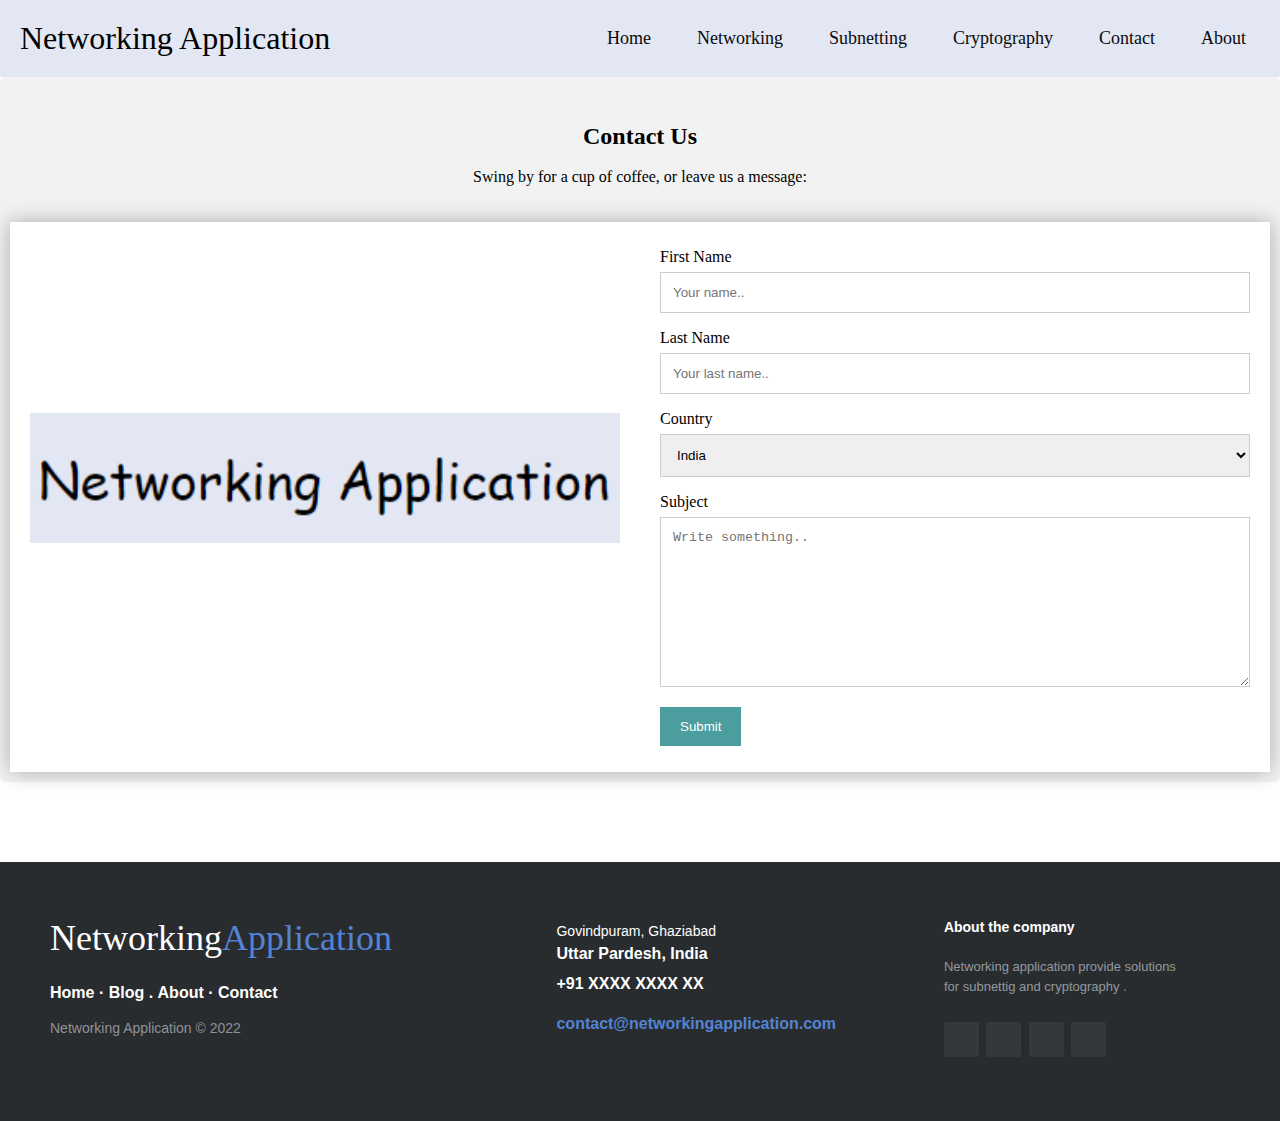
<file: contact.html>
<!DOCTYPE html>
<html lang="en">

<head>
    <meta charset="UTF-8">
    <meta http-equiv="X-UA-Compatible" content="IE=edge">
    <meta name="viewport" content="width=device-width, initial-scale=1.0">
    <link rel="stylesheet" href="./style.css">
    <title>Networking | OSI modal</title>
</head>
<p>

<nav class="navbar">
    <!-- LOGO -->
    <div class="logo">Networking Application </div>
    <!-- NAVIGATION MENU -->
    <ul class="nav-links">
        <!-- USING CHECKBOX HACK -->
        <input type="checkbox" id="checkbox_toggle" />
        <label for="checkbox_toggle" class="hamburger">&#9776;</label>
        <!-- NAVIGATION MENUS -->
        <div class="menu">
            <li><a href="/">Home</a></li>
            <li><a href="/">Networking</a></li>
            <li class="services">
                <a href="/">Subnetting</a>
                <!-- DROPDOWN MENU -->
                <ul class="dropdown">
                    <li><a href="/">Dropdown 1 </a></li>
                    <li><a href="/">Dropdown 2</a></li>
                </ul>
            </li>
            <li class="services">
                <a href="/">Cryptography</a>
                <!-- DROPDOWN MENU -->
                <ul class="dropdown">
                    <li><a href="/">Dropdown 1 </a></li>
                    <li><a href="/">Dropdown 2</a></li>
                </ul>
            </li>
            <li><a href="/">Contact</a></li>
            <li><a href="/">About</a></li>
        </div>
    </ul>
</nav>





<div class="container"><br><br>
    <div style="text-align:center">
      <h2>Contact Us</h2><br>
      <p>Swing by for a cup of coffee, or leave us a message:</p><br><br>
    </div>
    <div class="row">
      <div class="column">
        <img  class="img-logo" src="/img/logo.png" style="width:100%">
      </div>
      <div class="column">
        <form action="/action_page.php">
          <label for="fname">First Name</label>
          <input type="text" id="fname" name="firstname" placeholder="Your name..">
          <label for="lname">Last Name</label>
          <input type="text" id="lname" name="lastname" placeholder="Your last name..">
          <label for="country">Country</label>
          <select id="country" name="country">
            <option value="australia">India</option>
            <option value="canada">Other</option>
            <option value="usa">USA</option>
          </select>
          <label for="subject">Subject</label>
          <textarea id="subject" name="subject" placeholder="Write something.." style="height:170px"></textarea>
          <input type="submit" value="Submit">
        </form>
      </div>
    </div>
  </div>




















































































































































































































































<!-- Footer -->


<footer class="footer-distributed">

    <div class="footer-left">

        <h3>Networking<span>Application</span></h3>

        <p class="footer-links">
            <a href="#">Home</a>
            ·
            <a href="#">Blog</a>
            .
            <a href="#">About</a>
            ·
            <a href="#">Contact</a>
        </p>

        <p class="footer-company-name">Networking Application &copy; 2022</p>
    </div>

    <div class="footer-center">

        <div>
            <i class="fa fa-map-marker"></i>
            <p><span>Govindpuram, Ghaziabad</span> Uttar Pardesh, India</p>
        </div>

        <div>
            <i class="fa fa-phone"></i>
            <p>+91 XXXX XXXX XX</p>
        </div>

        <div>
            <i class="fa fa-envelope"></i>
            <p><a href="mailto:support@company.com">contact@networkingapplication.com</a></p>
        </div>

    </div>

    <div class="footer-right">

        <p class="footer-company-about">
            <span>About the company</span>
            Networking application provide solutions for subnettig and cryptography .
        </p>

        <div class="footer-icons">

            <a href="#"><i class="fa fa-facebook"></i></a>
            <a href="#"><i class="fa fa-twitter"></i></a>
            <a href="#"><i class="fa fa-linkedin"></i></a>
            <a href="#"><i class="fa fa-github"></i></a>

        </div>

    </div>

</footer>




</body>

</html>
</file>
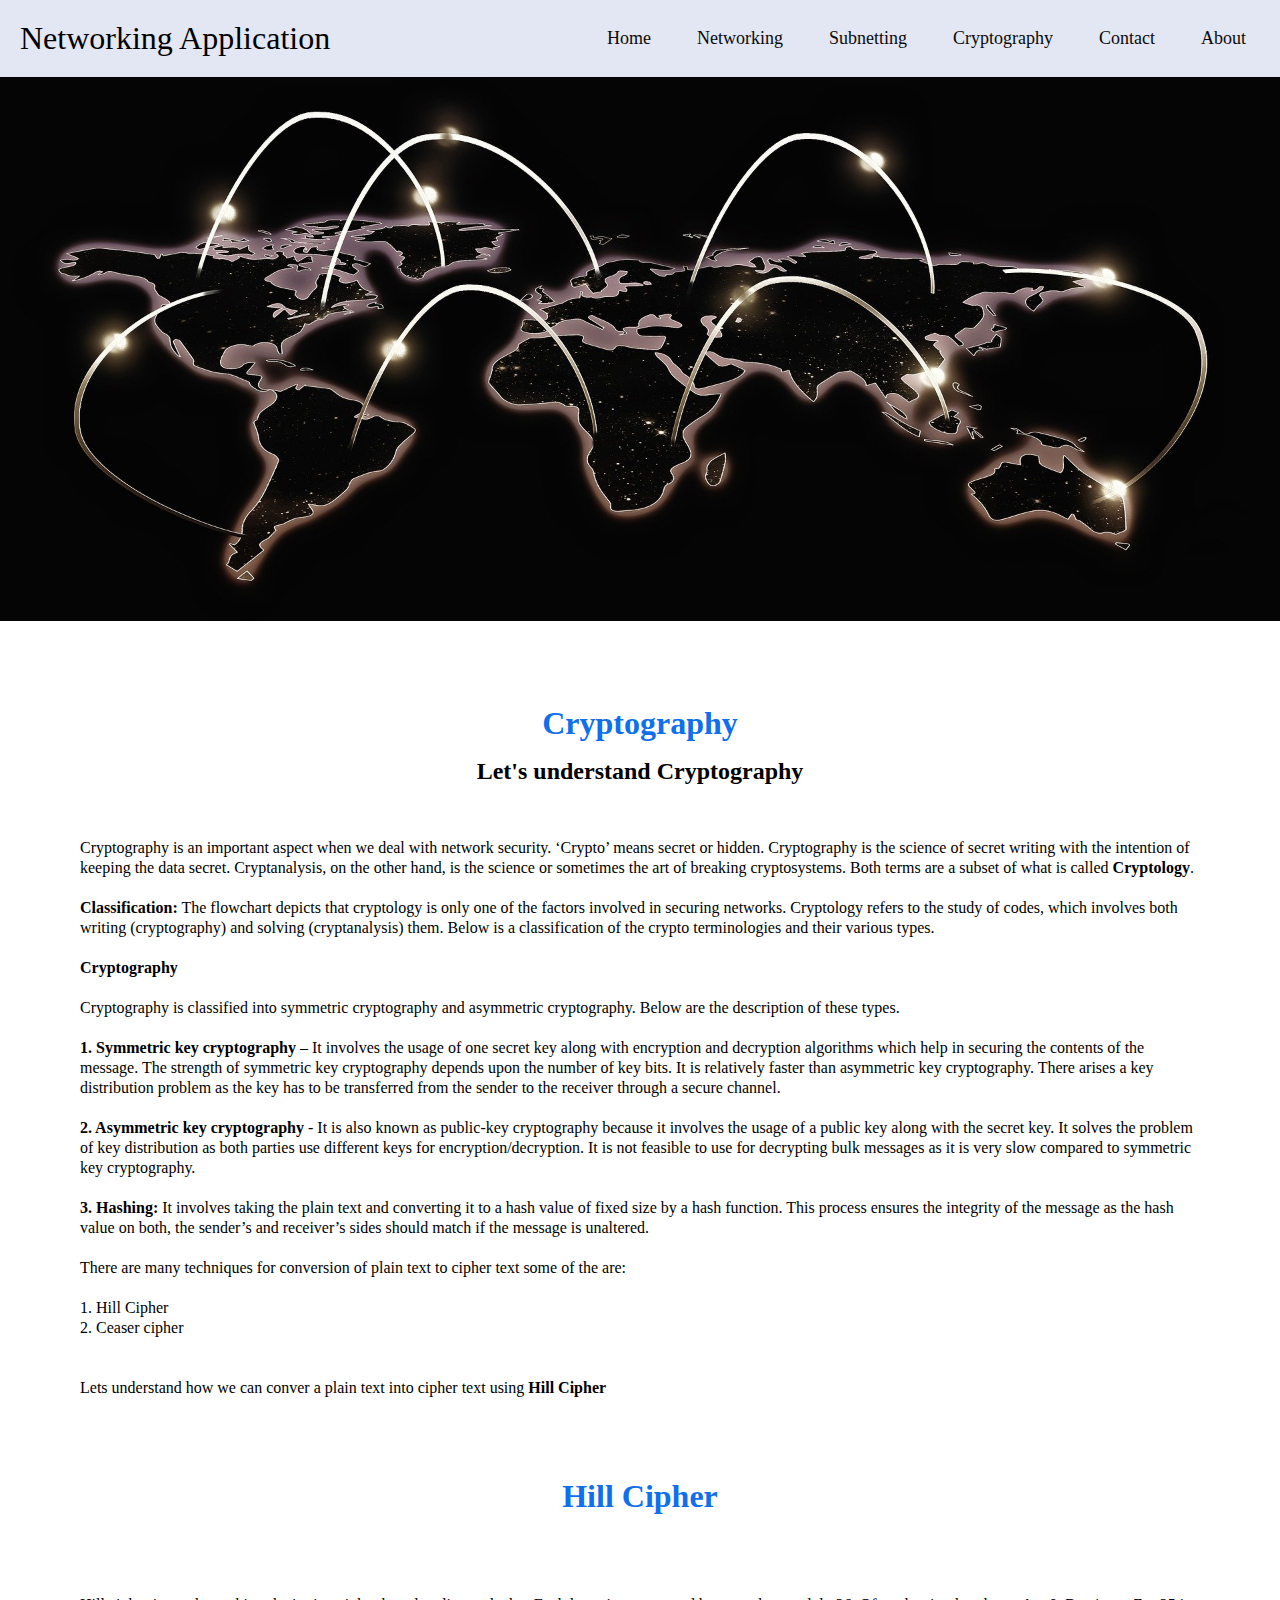
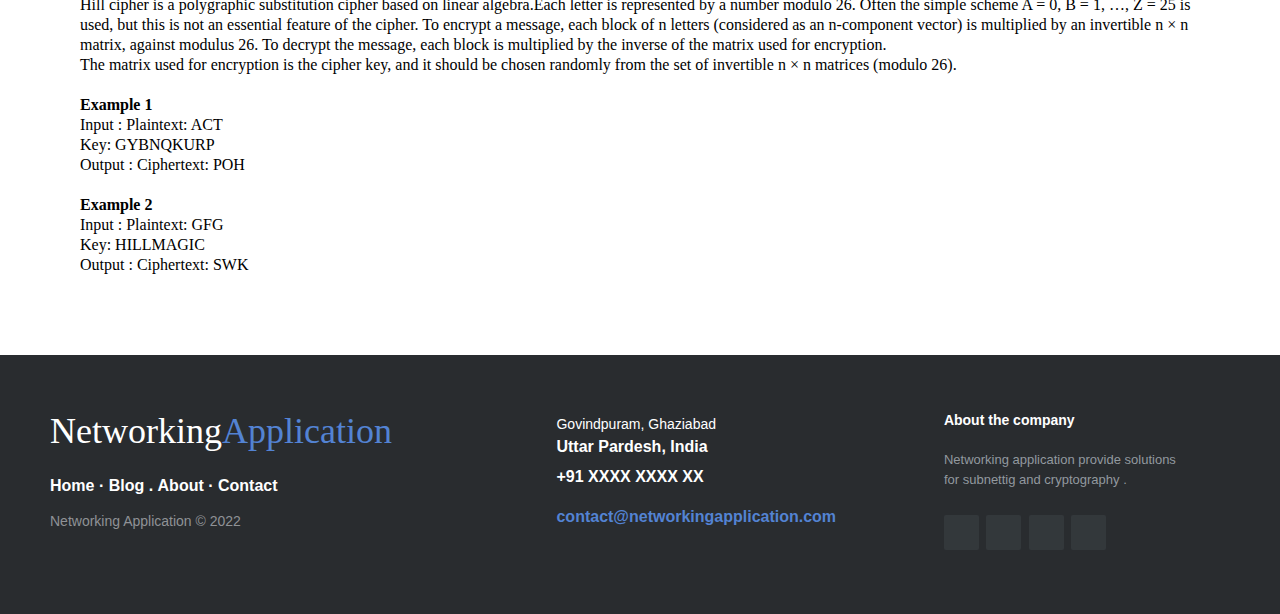
<file: cryptography.html>
<!DOCTYPE html>
<html lang="en">

<head>
    <meta charset="UTF-8">
    <meta http-equiv="X-UA-Compatible" content="IE=edge">
    <meta name="viewport" content="width=device-width, initial-scale=1.0">
    <link rel="stylesheet" href="./style.css">
    <title>Subnetting</title>
</head>

<body>
    <nav class="navbar">
        <!-- LOGO -->
        <div class="logo">Networking Application </div>
        <!-- NAVIGATION MENU -->
        <ul class="nav-links">
            <!-- USING CHECKBOX HACK -->
            <input type="checkbox" id="checkbox_toggle" />
            <label for="checkbox_toggle" class="hamburger">&#9776;</label>
            <!-- NAVIGATION MENUS -->
            <div class="menu">
                <li><a href="/">Home</a></li>
                <li class="services">
                    <a href="./networking.html">Networking</a>
                </li>
                <li class="services">
                    <a href="/">Subnetting</a>
                    <!-- DROPDOWN MENU -->
                    <ul class="dropdown">
                        <li><a href="/subnetting.html">Learn Subnetting</a></li>
                        <li><a href="/">Subnet Your Network</a></li>
                    </ul>
                </li>
                <li class="services">
                    <a href="/">Cryptography</a>
                    <!-- DROPDOWN MENU -->
                    <ul class="dropdown">
                        <li><a href="./cryptography.html">Learn Cryptography </a></li>
                        <li><a href="/">Start Cryptography</a></li>
                    </ul>
                </li>
                <li><a href="./contact.html">Contact</a></li>
                <li><a href="./about.html">About</a></li>
            </div>
        </ul>
    </nav>
    <!-- Navbar Ends -->
    <!-- Navbar Ends -->

    <div class="subnet-image">
        <img src="./img/img1.jpg" alt="">
    </div>
    <h1 class="subnet-head">Cryptography</h1>
    <h2 class="subnet-heading">Let's understand Cryptography </h2>
    <p class="subnet-para">
        Cryptography is an important aspect when we deal with network security. ‘Crypto’ means secret or hidden.
        Cryptography is the science of secret writing with the intention of keeping the data secret. Cryptanalysis, on
        the other hand, is the science or sometimes the art of breaking cryptosystems. Both terms are a subset of what
        is called <b>Cryptology</b>.<br><br>
        <b>Classification:</b> The flowchart depicts that cryptology is only one of the factors involved in securing
        networks.
        Cryptology refers to the study of codes, which involves both writing (cryptography) and solving (cryptanalysis)
        them. Below is a classification of the crypto terminologies and their various types.<br><br>
        <!-- image 1 will be here -->
        <b> Cryptography</b><br><br>

        Cryptography is classified into symmetric cryptography and asymmetric cryptography. Below are the description of
        these types.<br><br>

        <b>1. Symmetric key cryptography</b> – It involves the usage of one secret key along with encryption and
        decryption
        algorithms which help in securing the contents of the message. The strength of symmetric key cryptography
        depends upon the number of key bits. It is relatively faster than asymmetric key cryptography. There arises a
        key distribution problem as the key has to be transferred from the sender to the receiver through a secure
        channel.<br><br>
        <!-- image 2 will be here -->
        <b>2. Asymmetric key cryptography</b> - It is also known as public-key cryptography because it involves the
        usage of a public key along with the secret key. It solves the problem of key distribution as both parties use
        different
        keys for encryption/decryption. It is not feasible to use for decrypting bulk messages as it is very slow
        compared to symmetric key cryptography.<br><br>
        <!-- image 3 will be here -->
        <b> 3. Hashing:</b> It involves taking the plain text and converting it to a hash value of fixed size by a hash
        function. This process ensures the integrity of the message as the hash value on both, the sender’s and
        receiver’s sides should match if the message is unaltered.<br><br>
        <!-- image 3 will be here -->


        There are many techniques for conversion of plain text to cipher text some of the are: <br><br>
        1. Hill Cipher<br>
        2. Ceaser cipher<br>



        <br><br>Lets understand how we can conver a plain text into cipher text using <b>Hill Cipher</b>
    </p>

    <h1 class="subnet-head">Hill Cipher</h1>
    <p class="subnet-para">
        Hill cipher is a polygraphic substitution cipher based on linear algebra.Each letter is represented by a number
        modulo 26. Often the simple scheme A = 0, B = 1, …, Z = 25 is used, but this is not an essential feature of the
        cipher. To encrypt a message, each block of n letters (considered as an n-component vector) is multiplied by an
        invertible n × n matrix, against modulus 26. To decrypt the message, each block is multiplied by the inverse of
        the matrix used for encryption.<br>
        The matrix used for encryption is the cipher key, and it should be chosen randomly from the set of invertible n
        × n matrices (modulo 26).<br><br>
        <b>Example 1 </b><br>
        Input : Plaintext: ACT<br>
        Key: GYBNQKURP<br>
        Output : Ciphertext: POH<br><br>


        <b>Example 2 </b><br>
        Input : Plaintext: GFG<br>
        Key: HILLMAGIC <br>
        Output : Ciphertext: SWK<br>
    </p>








































    <!-- Footer -->

    <footer class="footer-distributed">

        <div class="footer-left">

            <h3>Networking<span>Application</span></h3>

            <p class="footer-links">
                <a href="#">Home</a>
                ·
                <a href="#">Blog</a>
                .
                <a href="#">About</a>
                ·
                <a href="#">Contact</a>
            </p>

            <p class="footer-company-name">Networking Application &copy; 2022</p>
        </div>

        <div class="footer-center">

            <div>
                <i class="fa fa-map-marker"></i>
                <p><span>Govindpuram, Ghaziabad</span> Uttar Pardesh, India</p>
            </div>

            <div>
                <i class="fa fa-phone"></i>
                <p>+91 XXXX XXXX XX</p>
            </div>

            <div>
                <i class="fa fa-envelope"></i>
                <p><a href="mailto:support@company.com">contact@networkingapplication.com</a></p>
            </div>

        </div>

        <div class="footer-right">

            <p class="footer-company-about">
                <span>About the company</span>
                Networking application provide solutions for subnettig and cryptography .
            </p>

            <div class="footer-icons">

                <a href="#"><i class="fa fa-facebook"></i></a>
                <a href="#"><i class="fa fa-twitter"></i></a>
                <a href="#"><i class="fa fa-linkedin"></i></a>
                <a href="#"><i class="fa fa-github"></i></a>

            </div>

        </div>

    </footer>
    </div>
</body>

</html>
</file>
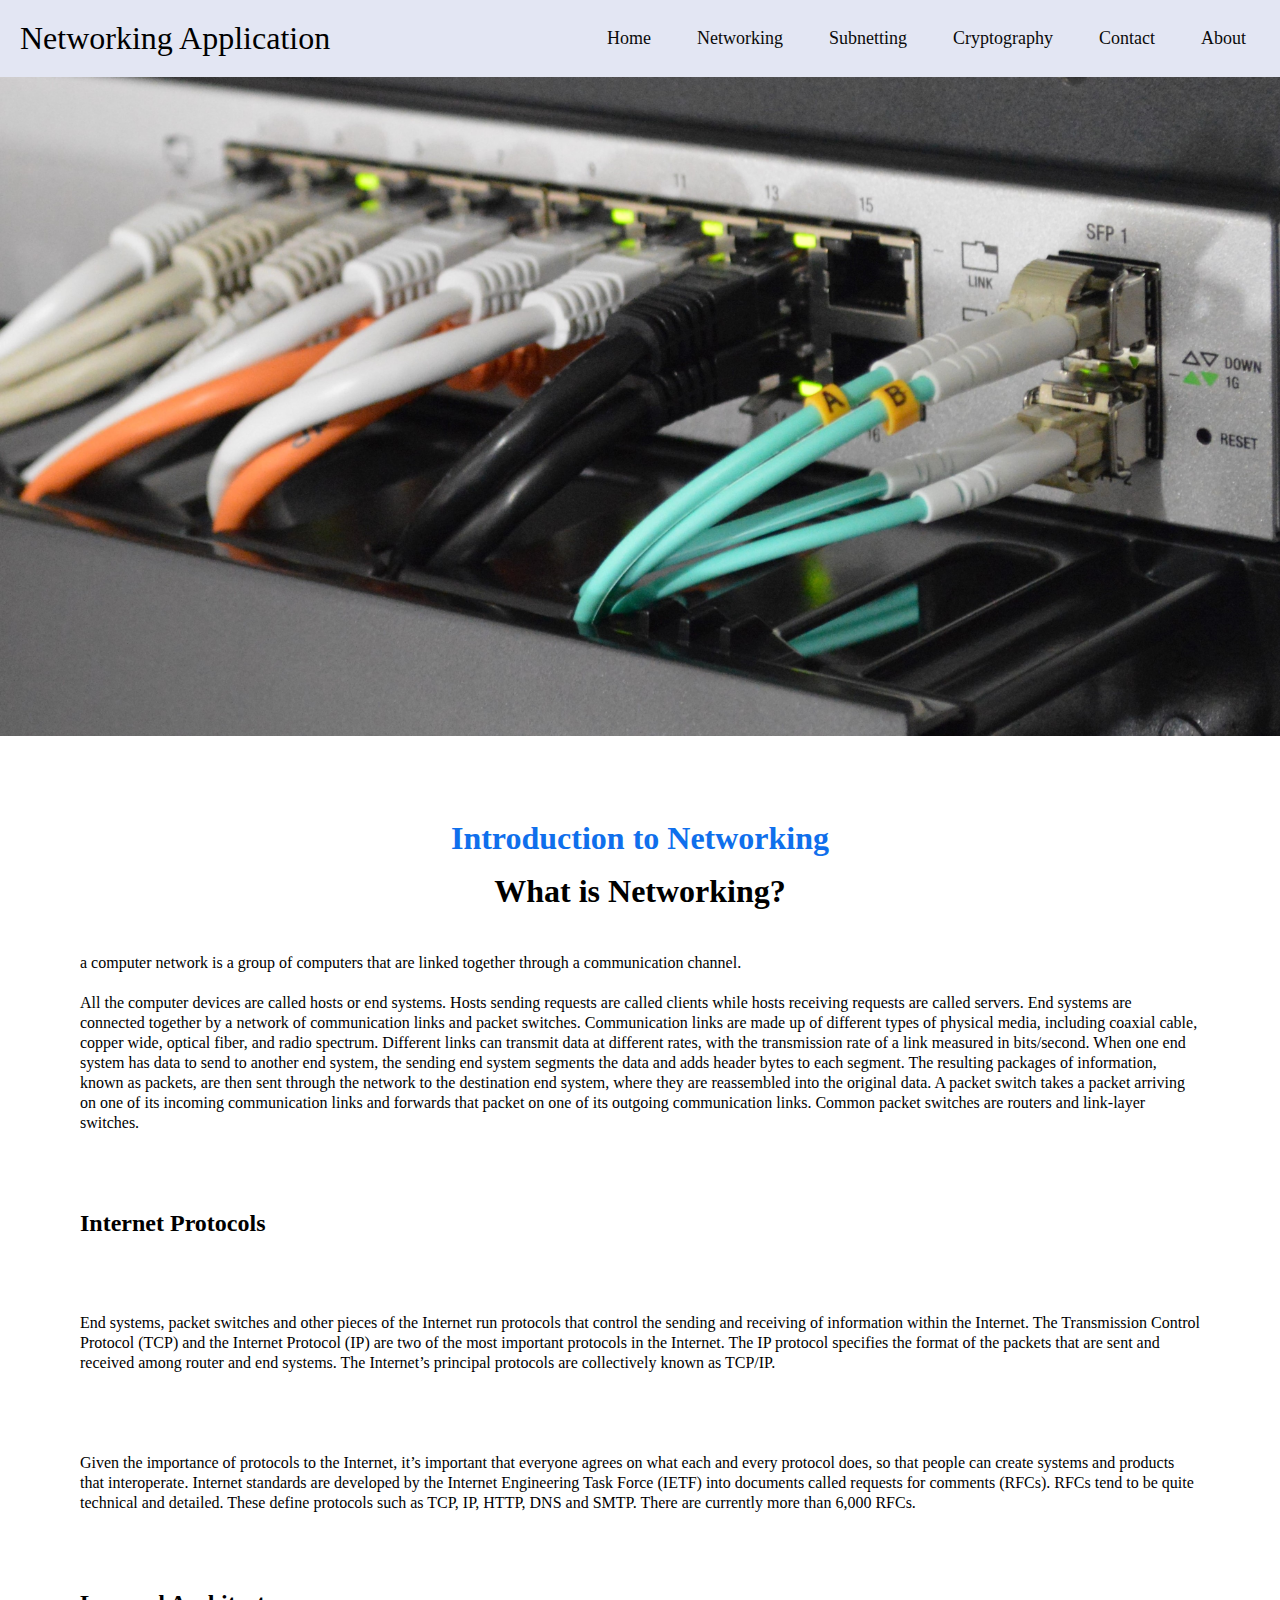
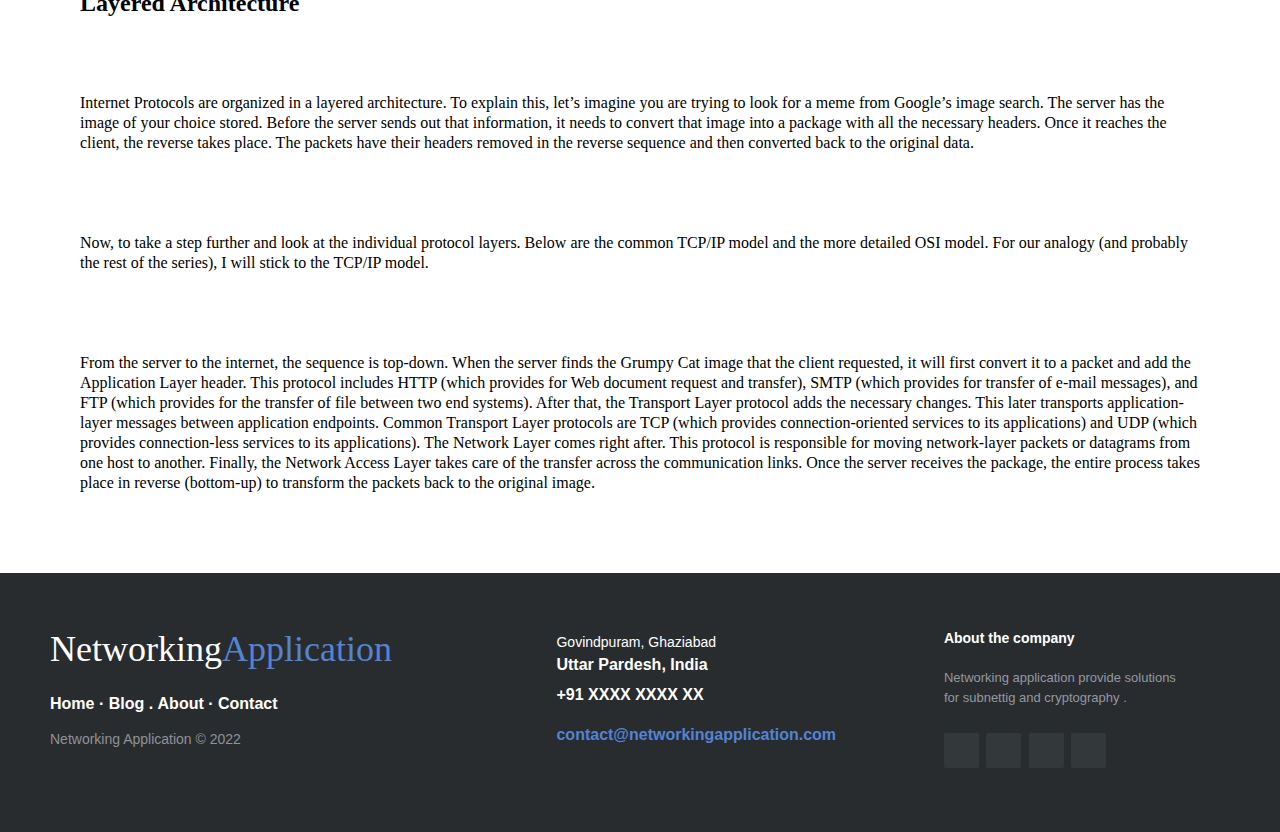
<file: networking.html>
<!DOCTYPE html>
<html lang="en">

<head>
    <meta charset="UTF-8">
    <meta http-equiv="X-UA-Compatible" content="IE=edge">
    <meta name="viewport" content="width=device-width, initial-scale=1.0">
    <link rel="stylesheet" href="./style.css">
    <title>Networking</title>
</head>
<p>

<nav class="navbar">
    <!-- LOGO -->
    <div class="logo">Networking Application </div>
    <!-- NAVIGATION MENU -->
    <ul class="nav-links">
        <!-- USING CHECKBOX HACK -->
        <input type="checkbox" id="checkbox_toggle" />
        <label for="checkbox_toggle" class="hamburger">&#9776;</label>
        <!-- NAVIGATION MENUS -->
        <div class="menu">
            <li><a href="/">Home</a></li>
            <li class="services">
                <a href="./networking.html">Networking</a>
            </li>
            <li class="services">
                <a href="/">Subnetting</a>
                <!-- DROPDOWN MENU -->
                <ul class="dropdown">
                    <li><a href="/">Dropdown 1 </a></li>
                    <li><a href="/">Dropdown 2</a></li>
                </ul>
            </li>
            <li class="services">
                <a href="/">Cryptography</a>
                <!-- DROPDOWN MENU -->
                <ul class="dropdown">
                    <li><a href="/">Dropdown 1 </a></li>
                    <li><a href="/">Dropdown 2</a></li>
                </ul>
            </li>
            <li><a href="/">Contact</a></li>
            <li><a href="/">About</a></li>
        </div>
    </ul>
</nav>
<div class="subnet-image">
    <img src="/containerimg/netwimg.jpg" alt="networking image">
</div>
<h1 class="subnet-head">Introduction to Networking</h1>
<h1 class="subnet-heading">What is Networking? </h1>
<div>
    <p class="subnet-para">
        a computer network is a group of computers that are linked together through a communication channel.
        <!-- img1 will be here -->
        <br>
        <br>All the computer devices are called hosts or end systems. Hosts sending requests are called clients while
        hosts receiving requests are called servers. End systems are connected together by a network of communication
        links and packet switches. Communication links are made up of different types of physical media, including
        coaxial cable, copper wide, optical fiber, and radio spectrum. Different links can transmit data at different
        rates, with the transmission rate of a link measured in bits/second. When one end system has data to send to
        another end system, the sending end system segments the data and adds header bytes to each segment. The
        resulting packages of information, known as packets, are then sent through the network to the destination end
        system, where they are reassembled into the original data.
        A packet switch takes a packet arriving on one of its incoming communication links and forwards that packet on
        one of its outgoing communication links. Common packet switches are routers and link-layer switches.
    </p>
    <h2 class="subnet-para"><b>Internet Protocols</b></h2>
    <p class="subnet-para">End systems, packet switches and other pieces of the Internet run protocols that control the
        sending and receiving of information within the Internet. The Transmission Control Protocol (TCP) and the
        Internet Protocol (IP) are two of the most important protocols in the Internet.
        The IP protocol specifies the format of the packets that are sent and received among router and end systems. The
        Internet’s principal protocols are collectively known as TCP/IP.</p>
    <!-- img2 will be here -->
    <p class="subnet-para">
        Given the importance of protocols to the Internet, it’s important that everyone agrees on what each and every
        protocol does, so that people can create systems and products that interoperate. Internet standards are
        developed by the Internet Engineering Task Force (IETF) into documents called requests for comments (RFCs). RFCs
        tend to be quite technical and detailed. These define protocols such as TCP, IP, HTTP, DNS and SMTP. There are
        currently more than 6,000 RFCs.
    </p>
    <h2 class="subnet-para"><b> Layered Architecture</b></h2>
    <p class="subnet-para">
        Internet Protocols are organized in a layered architecture. To explain this, let’s imagine you are trying to
        look for a meme from Google’s image search. The server has the image of your choice stored. Before the server
        sends out that information, it needs to convert that image into a package with all the necessary headers. Once
        it reaches the client, the reverse takes place. The packets have their headers removed in the reverse sequence
        and then converted back to the original data.
        <!-- image 3 will be here -->
    </p>
    <p class="subnet-para">
        Now, to take a step further and look at the individual protocol layers. Below are the common TCP/IP model and
        the more detailed OSI model. For our analogy (and probably the rest of the series), I will stick to the TCP/IP
        model.
    </p>
    <!-- image4 will be here -->
    <p class="subnet-para">
        From the server to the internet, the sequence is top-down. When the server finds the Grumpy Cat image that the
        client requested, it will first convert it to a packet and add the Application Layer header. This protocol
        includes HTTP (which provides for Web document request and transfer), SMTP (which provides for transfer of
        e-mail messages), and FTP (which provides for the transfer of file between two end systems). After that, the
        Transport Layer protocol adds the necessary changes. This later transports application-layer messages between
        application endpoints. Common Transport Layer protocols are TCP (which provides connection-oriented services to
        its applications) and UDP (which provides connection-less services to its applications). The Network Layer comes
        right after. This protocol is responsible for moving network-layer packets or datagrams from one host to
        another.
        Finally, the Network Access Layer takes care of the transfer across the communication links. Once the server
        receives the package, the entire process takes place in reverse (bottom-up) to transform the packets back to the
        original image.
    </p>
    <!-- image 5 will be here -->
</div>
<footer class="footer-distributed">

    <div class="footer-left">

        <h3>Networking<span>Application</span></h3>

        <p class="footer-links">
            <a href="#">Home</a>
            ·
            <a href="#">Blog</a>
            .
            <a href="#">About</a>
            ·
            <a href="#">Contact</a>
        </p>

        <p class="footer-company-name">Networking Application &copy; 2022</p>
    </div>

    <div class="footer-center">

        <div>
            <i class="fa fa-map-marker"></i>
            <p><span>Govindpuram, Ghaziabad</span> Uttar Pardesh, India</p>
        </div>

        <div>
            <i class="fa fa-phone"></i>
            <p>+91 XXXX XXXX XX</p>
        </div>

        <div>
            <i class="fa fa-envelope"></i>
            <p><a href="mailto:support@company.com">contact@networkingapplication.com</a></p>
        </div>

    </div>

    <div class="footer-right">

        <p class="footer-company-about">
            <span>About the company</span>
            Networking application provide solutions for subnettig and cryptography .
        </p>

        <div class="footer-icons">

            <a href="#"><i class="fa fa-facebook"></i></a>
            <a href="#"><i class="fa fa-twitter"></i></a>
            <a href="#"><i class="fa fa-linkedin"></i></a>
            <a href="#"><i class="fa fa-github"></i></a>

        </div>

    </div>

</footer>




</body>

</html>
</file>
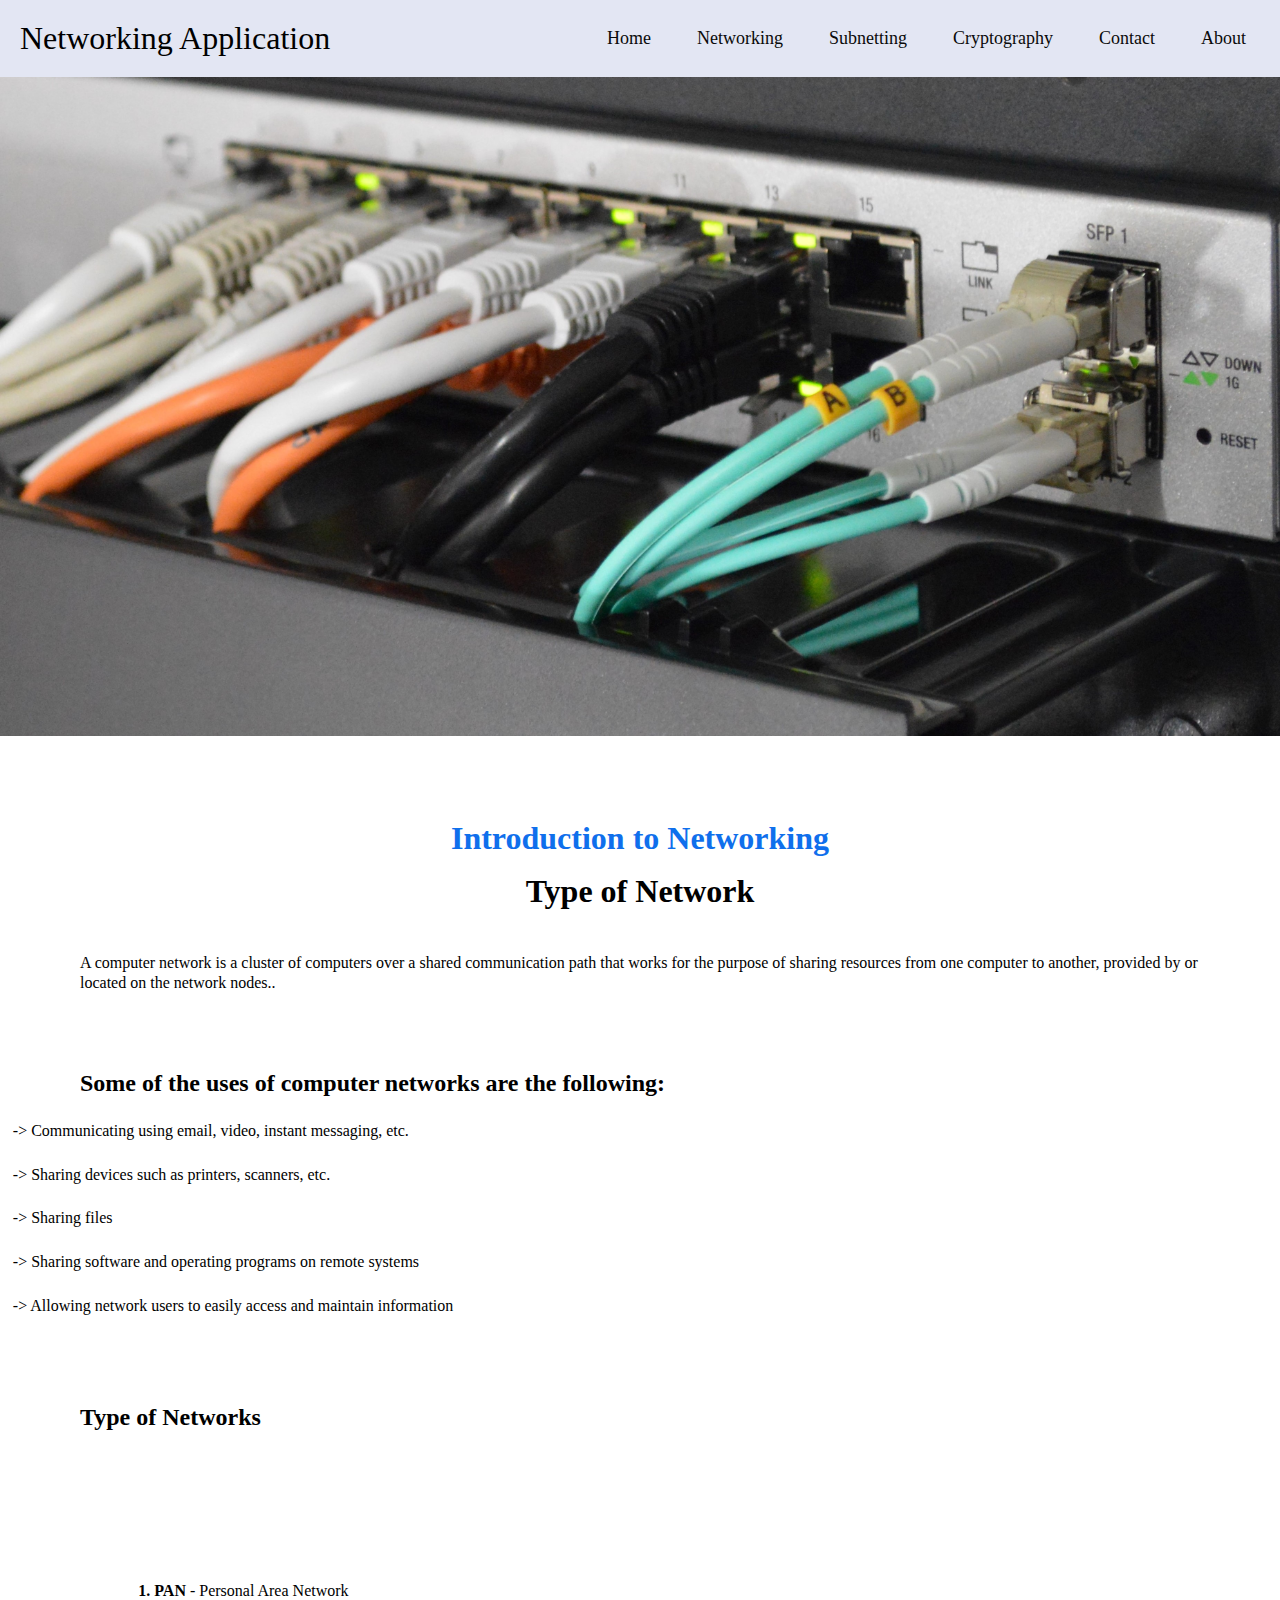
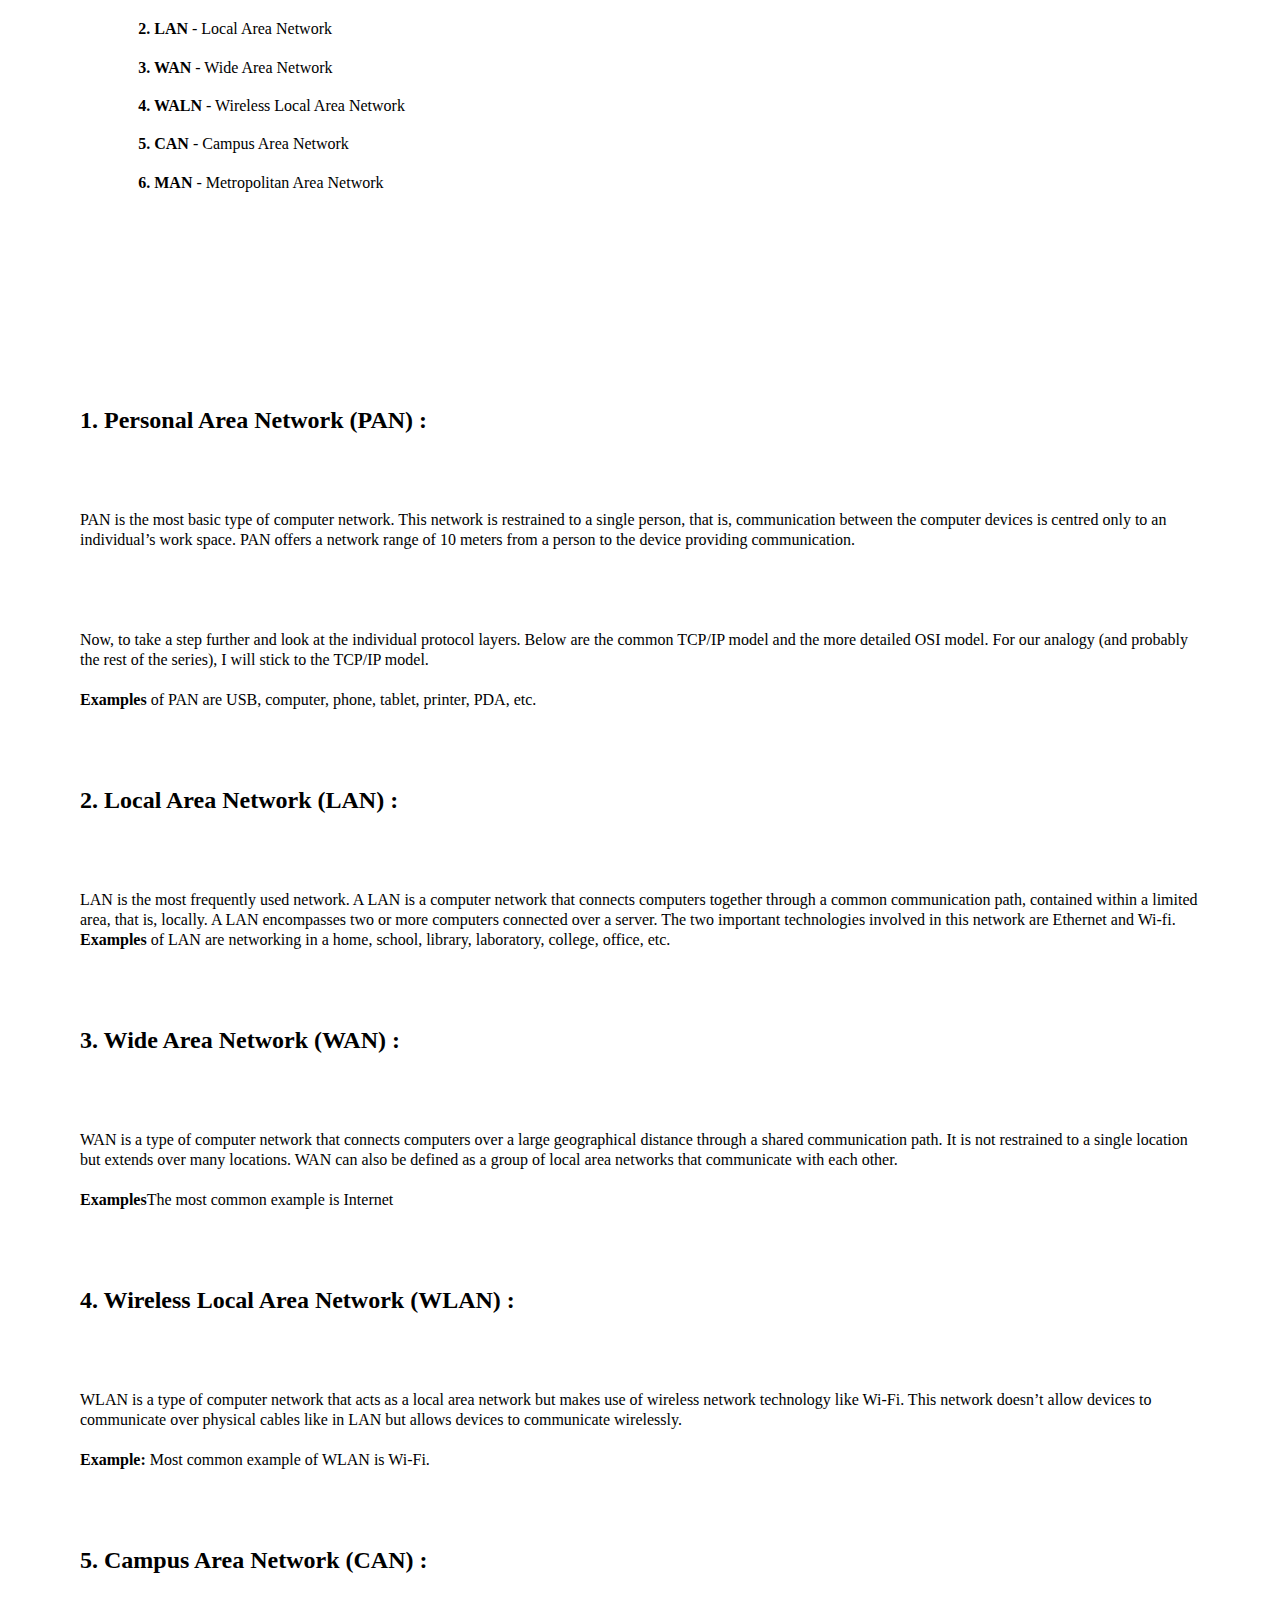
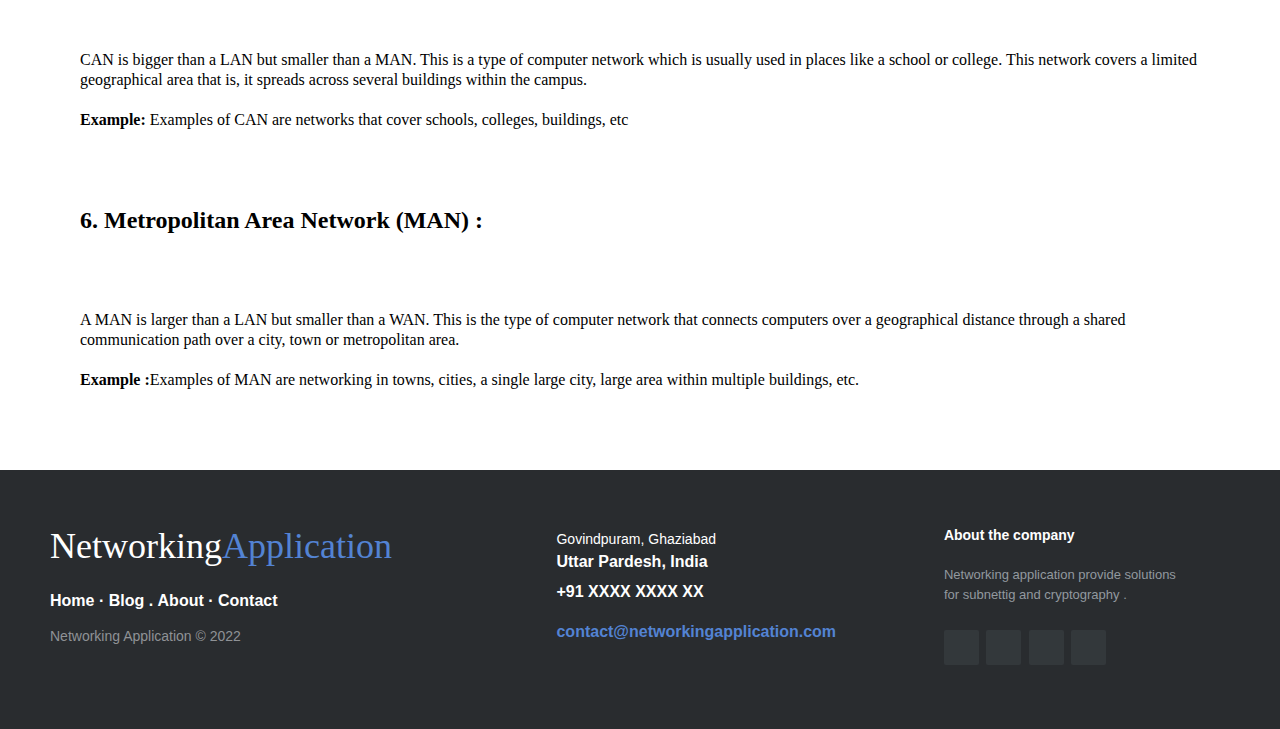
<file: networktype.html>
<!DOCTYPE html>
<html lang="en">

<head>
    <meta charset="UTF-8">
    <meta http-equiv="X-UA-Compatible" content="IE=edge">
    <meta name="viewport" content="width=device-width, initial-scale=1.0">
    <link rel="stylesheet" href="./style.css">
    <title>Networking | Type of Network</title>
</head>
<p>

<nav class="navbar">
    <!-- LOGO -->
    <div class="logo">Networking Application </div>
    <!-- NAVIGATION MENU -->
    <ul class="nav-links">
        <!-- USING CHECKBOX HACK -->
        <input type="checkbox" id="checkbox_toggle" />
        <label for="checkbox_toggle" class="hamburger">&#9776;</label>
        <!-- NAVIGATION MENUS -->
        <div class="menu">
            <li><a href="/">Home</a></li>
            <li><a href="/">Networking</a></li>
            <li class="services">
                <a href="/">Subnetting</a>
                <!-- DROPDOWN MENU -->
                <ul class="dropdown">
                    <li><a href="/">Dropdown 1 </a></li>
                    <li><a href="/">Dropdown 2</a></li>
                </ul>
            </li>
            <li class="services">
                <a href="/">Cryptography</a>
                <!-- DROPDOWN MENU -->
                <ul class="dropdown">
                    <li><a href="/">Dropdown 1 </a></li>
                    <li><a href="/">Dropdown 2</a></li>
                </ul>
            </li>
            <li><a href="/">Contact</a></li>
            <li><a href="/">About</a></li>
        </div>
    </ul>
</nav>
<div class="subnet-image">
    <img src="/containerimg/netwimg.jpg" alt="">
</div>
<h1 class="subnet-head">Introduction to Networking</h1>
<h1 class="subnet-heading">Type of Network </h1>




<div>
    <p class="subnet-para">
        A computer network is a cluster of computers over a shared communication path that works for the purpose of
        sharing resources from one computer to another, provided by or located on the network nodes..
        <!-- img1 will be here -->
    <h2 class="subnet-para">Some of the uses of computer networks are the following:</h2>
    <ul>
        <li> -> Communicating using email, video, instant messaging, etc.</li>
        <li> -> Sharing devices such as printers, scanners, etc. </li>
        <li> -> Sharing files </li>
        <li> -> Sharing software and operating programs on remote systems </li>
        <li> -> Allowing network users to easily access and maintain information </li>

    </ul>
    </p>
    <h2 class="subnet-para"><b>Type of Networks</b></h2>
    <p>
    <ol>
        <li><b>1. PAN</b> - Personal Area Network </li>
        <li><b>2. LAN</b> - Local Area Network</li>
        <li><b>3. WAN</b> - Wide Area Network</li>
        <li><b>4. WALN</b> - Wireless Local Area Network </li>
        <li><b>5. CAN</b> - Campus Area Network</li>
        <li><b>6. MAN</b> - Metropolitan Area Network</li>
    </ol>
    </p>

    <h2 class="subnet-para"><b> 1. Personal Area Network (PAN) :</b></h2>
    <p class="subnet-para">
        PAN is the most basic type of computer network. This network is restrained to a single person, that is,
        communication between the computer devices is centred only to an individual’s work space. PAN offers a network
        range of 10 meters from a person to the device providing communication.
    </p>
    <p class="subnet-para">
        Now, to take a step further and look at the individual protocol layers. Below are the common TCP/IP model and
        the more detailed OSI model. For our analogy (and probably the rest of the series), I will stick to the TCP/IP
        model.
        <br><br>
        <b>Examples</b> of PAN are USB, computer, phone, tablet, printer, PDA, etc.
    </p>
    <!-- image of PAN will be here -->
    <h2 class="subnet-para"> <b>2. Local Area Network (LAN) : </b></h2>
    <p class="subnet-para">
        LAN is the most frequently used network. A LAN is a computer network that connects computers together through a
        common communication path, contained within a limited area, that is, locally. A LAN encompasses two or more
        computers connected over a server. The two important technologies involved in this network are Ethernet and
        Wi-fi.
        <br>
        <B>Examples </B> of LAN are networking in a home, school, library, laboratory, college, office, etc.
        <!-- image for lan will be here -->
    </p>
    <h2 class="subnet-para"> <b>3. Wide Area Network (WAN) : </b></h2>

    <p class="subnet-para">WAN is a type of computer network that connects computers over a large geographical distance
        through a shared communication path. It is not restrained to a single location but extends over many locations.
        WAN can also be defined as a group of local area networks that communicate with each other.
        <br><br>
        <b>Examples</b>The most common example is Internet
    </p>


    <h2 class="subnet-para"> <b>4. Wireless Local Area Network (WLAN) :</b></h2>
    <p class="subnet-para">
        WLAN is a type of computer network that acts as a local area network but makes use of wireless network
        technology like Wi-Fi. This network doesn’t allow devices to communicate over physical cables like in LAN but
        allows devices to communicate wirelessly.
        <br><br>
        <b> Example: </b> Most common example of WLAN is Wi-Fi.
    </p>

    <h2 class="subnet-para"> <b>5. Campus Area Network (CAN) :</b></h2>
    <p class="subnet-para">
        CAN is bigger than a LAN but smaller than a MAN. This is a type of computer network which is usually used in
        places like a school or college. This network covers a limited geographical area that is, it spreads across
        several buildings within the campus.
        <br><br>
        <b> Example:</b> Examples of CAN are networks that cover schools, colleges, buildings, etc

    </p>
    <h2 class="subnet-para"> <b>6. Metropolitan Area Network (MAN) : </b></h2>
    <p class="subnet-para">
        A MAN is larger than a LAN but smaller than a WAN. This is the type of computer network that connects computers
        over a geographical distance through a shared communication path over a city, town or metropolitan area.
        <br><br>
        <b>Example :</b>Examples of MAN are networking in towns, cities, a single large city, large area within multiple
        buildings, etc.
    </p>
</div>


<footer class="footer-distributed">

    <div class="footer-left">

        <h3>Networking<span>Application</span></h3>

        <p class="footer-links">
            <a href="#">Home</a>
            ·
            <a href="#">Blog</a>
            .
            <a href="#">About</a>
            ·
            <a href="#">Contact</a>
        </p>

        <p class="footer-company-name">Networking Application &copy; 2022</p>
    </div>

    <div class="footer-center">

        <div>
            <i class="fa fa-map-marker"></i>
            <p><span>Govindpuram, Ghaziabad</span> Uttar Pardesh, India</p>
        </div>

        <div>
            <i class="fa fa-phone"></i>
            <p>+91 XXXX XXXX XX</p>
        </div>

        <div>
            <i class="fa fa-envelope"></i>
            <p><a href="mailto:support@company.com">contact@networkingapplication.com</a></p>
        </div>

    </div>

    <div class="footer-right">

        <p class="footer-company-about">
            <span>About the company</span>
            Networking application provide solutions for subnettig and cryptography .
        </p>

        <div class="footer-icons">

            <a href="#"><i class="fa fa-facebook"></i></a>
            <a href="#"><i class="fa fa-twitter"></i></a>
            <a href="#"><i class="fa fa-linkedin"></i></a>
            <a href="#"><i class="fa fa-github"></i></a>

        </div>

    </div>

</footer>




</body>

</html>
</file>
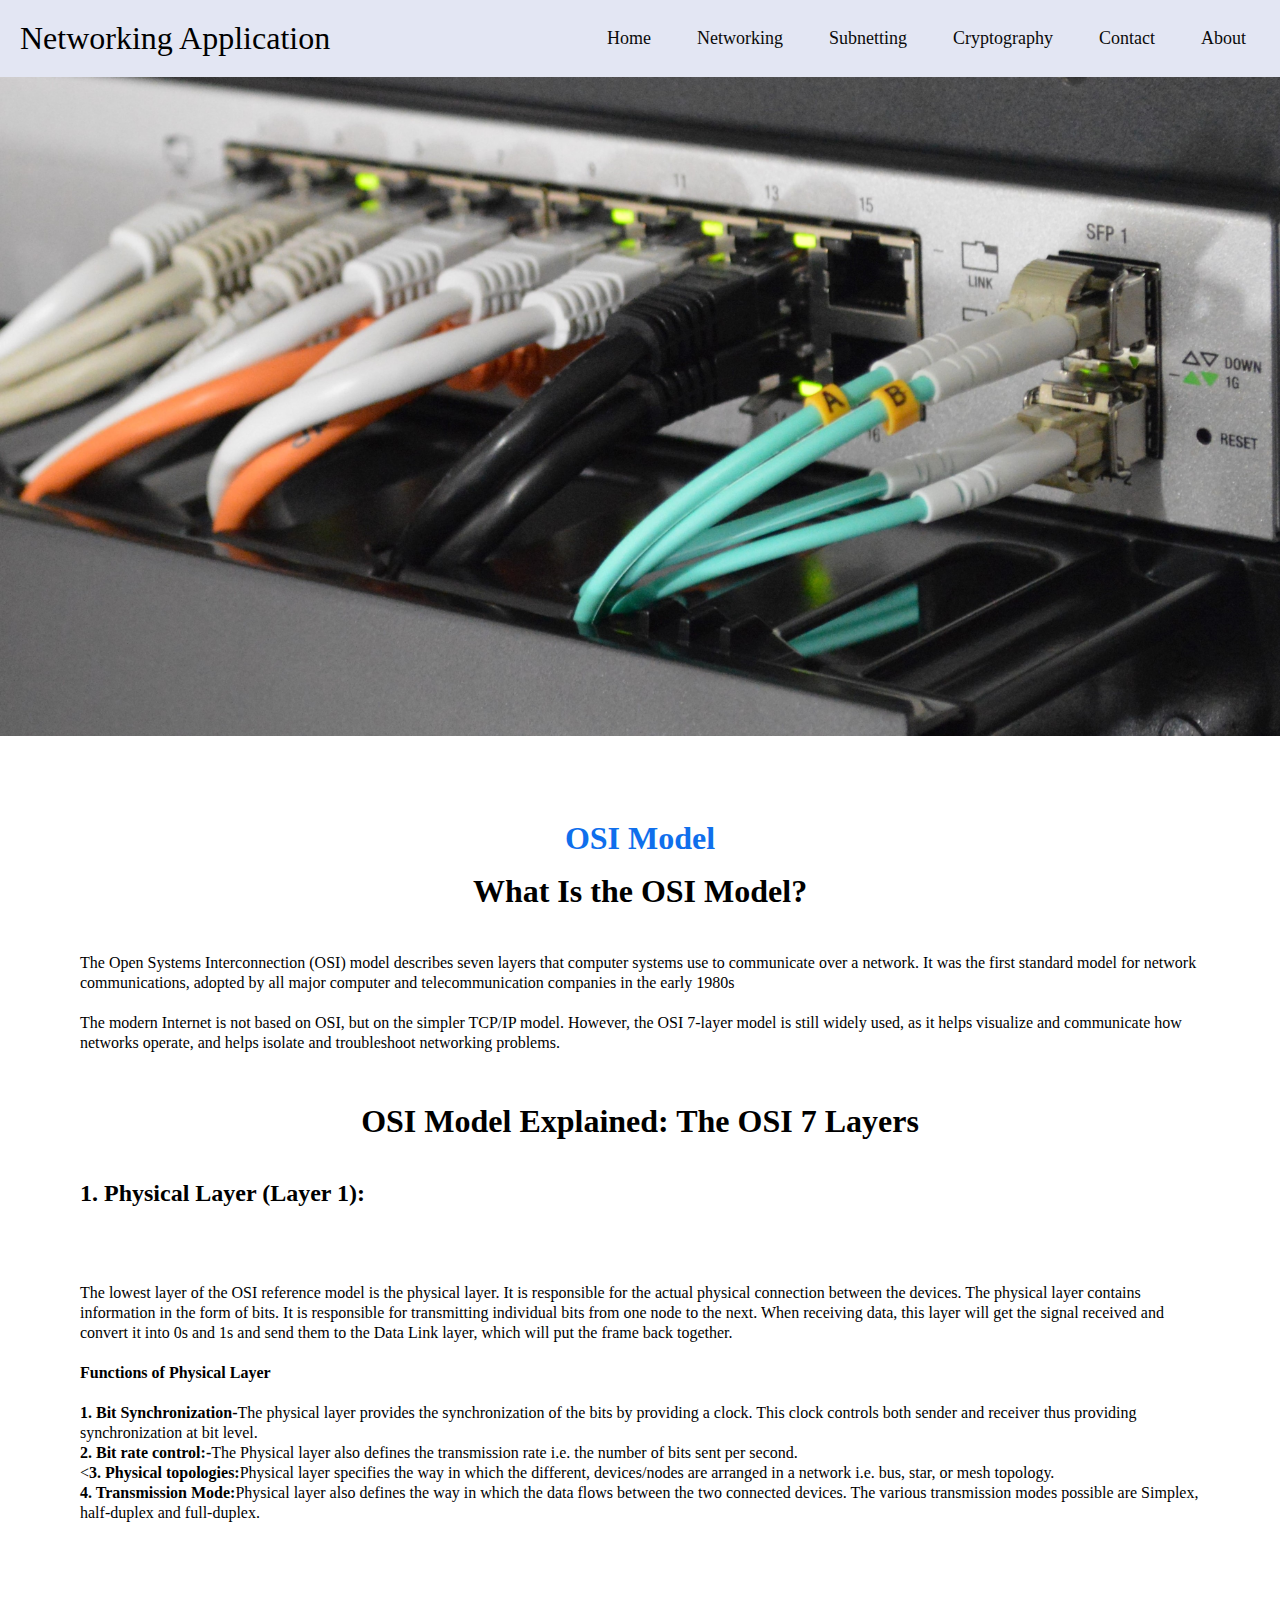
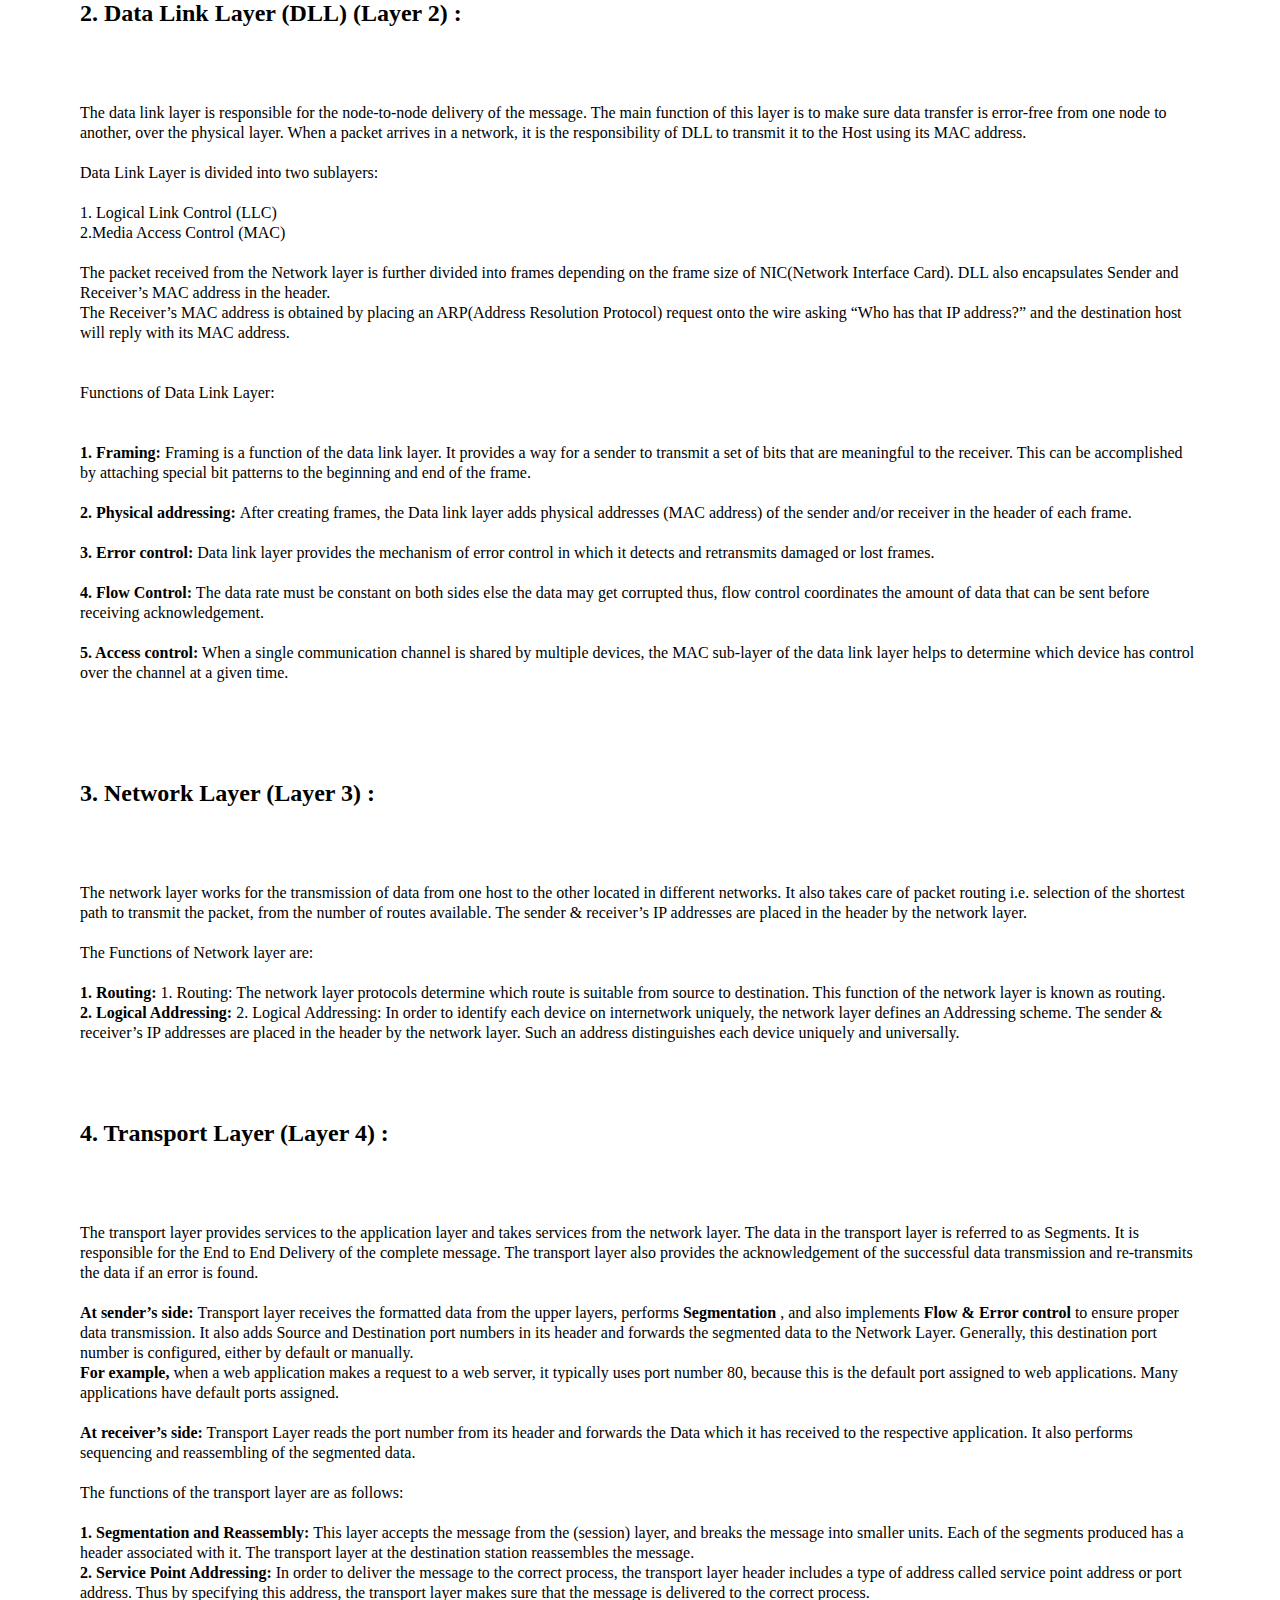
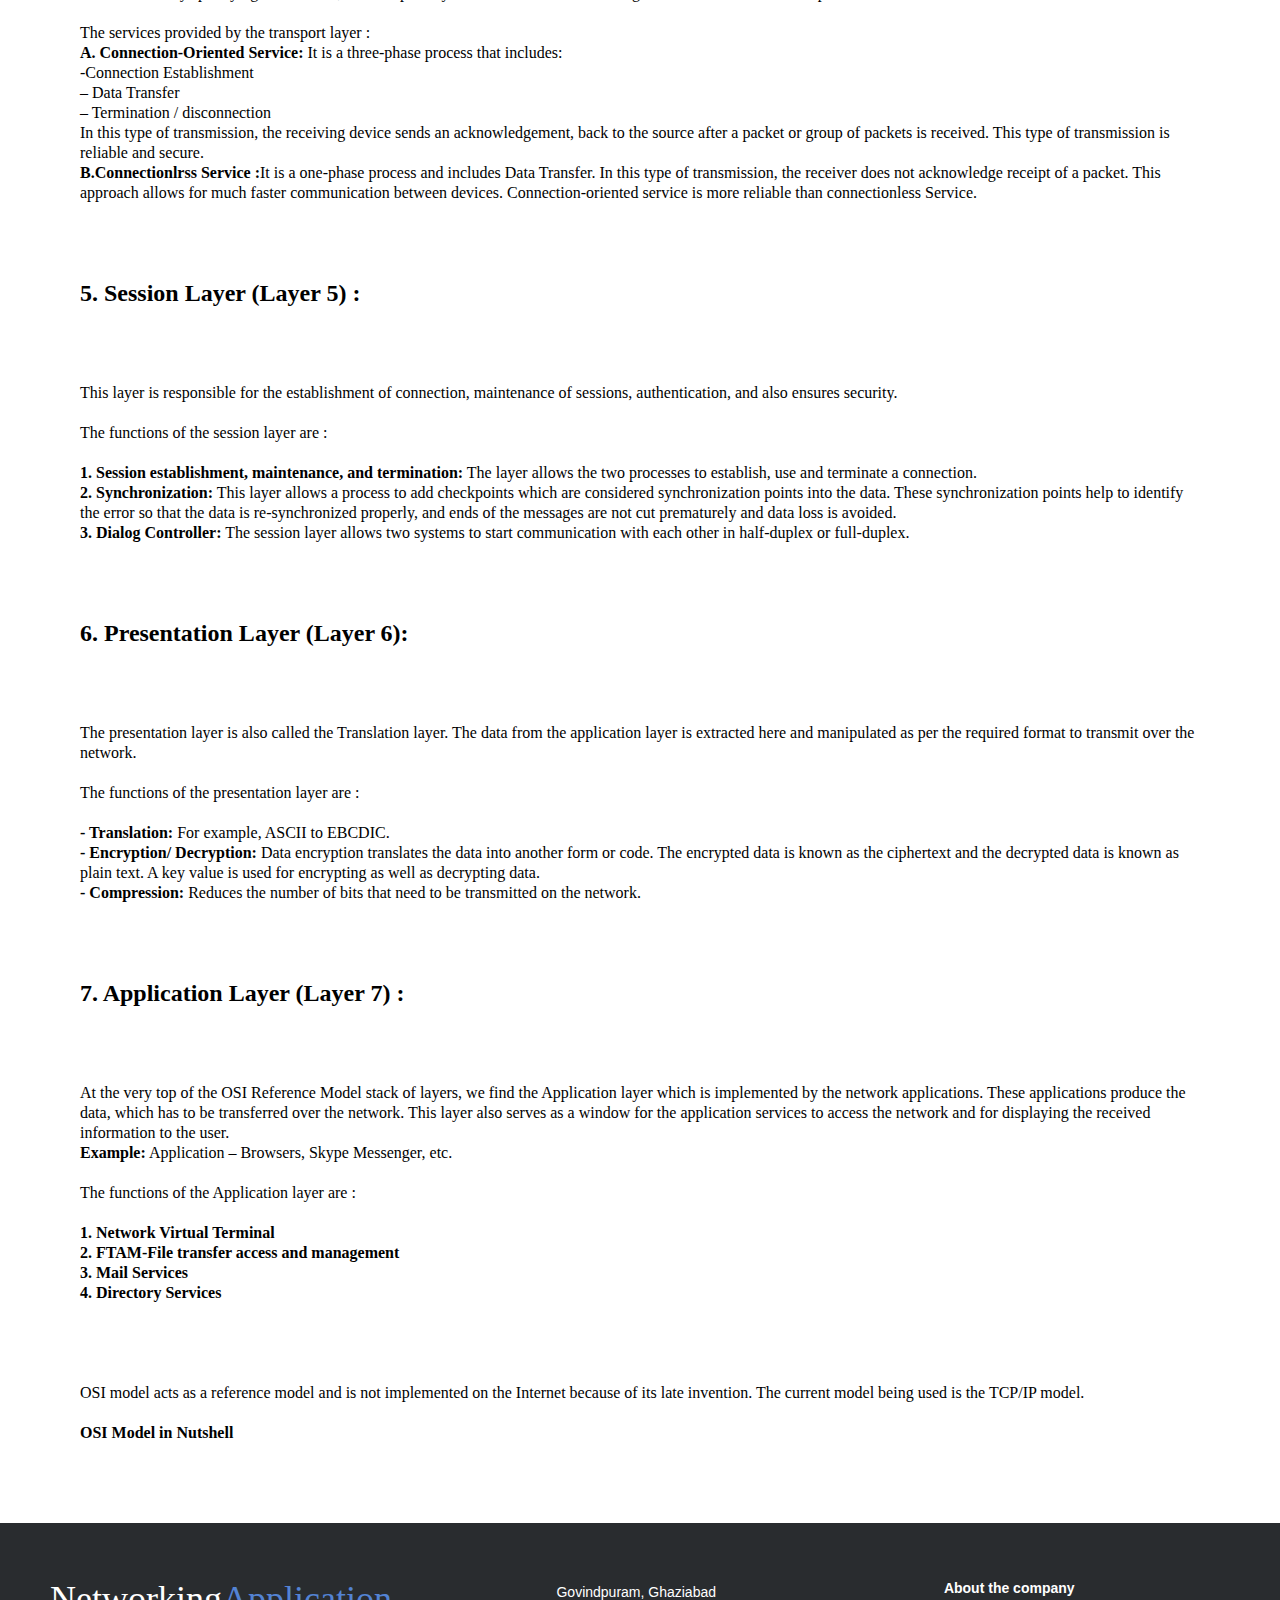
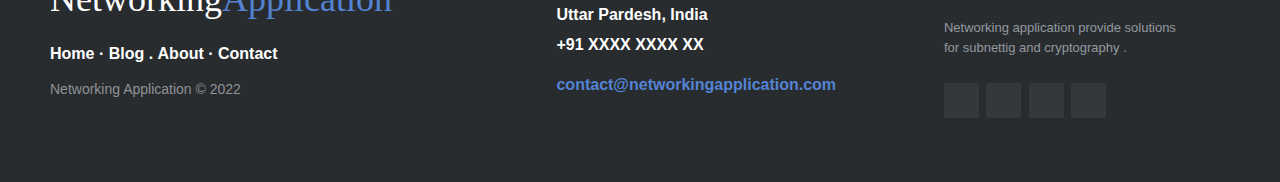
<file: osimodel.html>
<!DOCTYPE html>
<html lang="en">

<head>
    <meta charset="UTF-8">
    <meta http-equiv="X-UA-Compatible" content="IE=edge">
    <meta name="viewport" content="width=device-width, initial-scale=1.0">
    <link rel="stylesheet" href="./style.css">
    <title>Networking | OSI modal</title>
</head>
<p>

<nav class="navbar">
    <!-- LOGO -->
    <div class="logo">Networking Application </div>
    <!-- NAVIGATION MENU -->
    <ul class="nav-links">
        <!-- USING CHECKBOX HACK -->
        <input type="checkbox" id="checkbox_toggle" />
        <label for="checkbox_toggle" class="hamburger">&#9776;</label>
        <!-- NAVIGATION MENUS -->
        <div class="menu">
            <li><a href="/">Home</a></li>
            <li><a href="/">Networking</a></li>
            <li class="services">
                <a href="/">Subnetting</a>
                <!-- DROPDOWN MENU -->
                <ul class="dropdown">
                    <li><a href="/">Dropdown 1 </a></li>
                    <li><a href="/">Dropdown 2</a></li>
                </ul>
            </li>
            <li class="services">
                <a href="/">Cryptography</a>
                <!-- DROPDOWN MENU -->
                <ul class="dropdown">
                    <li><a href="/">Dropdown 1 </a></li>
                    <li><a href="/">Dropdown 2</a></li>
                </ul>
            </li>
            <li><a href="/">Contact</a></li>
            <li><a href="/">About</a></li>
        </div>
    </ul>
</nav>

<div class="subnet-image">
    <img src="/containerimg/netwimg.jpg" alt="networking image">
</div>



<h1 class="subnet-head">OSI Model</h1>
<h1 class="subnet-heading">What Is the OSI Model? </h1>
<div>
    <p class="subnet-para">
        <!-- img1 will be here -->
        The Open Systems Interconnection (OSI) model describes seven layers that computer systems use to communicate
        over a network. It was the first standard model for network communications, adopted by all major computer and
        telecommunication companies in the early 1980s
        <br>
        <br>The modern Internet is not based on OSI, but on the simpler TCP/IP model. However, the OSI 7-layer model is
        still widely used, as it helps visualize and communicate how networks operate, and helps isolate and
        troubleshoot networking problems.
    </p>
    <br>
    <h1 class="subnet-heading">OSI Model Explained: The OSI 7 Layers</h1>
    <!-- OSI image will be here -->
    <h2 class="subnet-para"><b>1. Physical Layer (Layer 1):</b></h2>
    <p class="subnet-para">The lowest layer of the OSI reference model is the physical layer. It is responsible for the
        actual physical connection between the devices. The physical layer contains information in the form of bits. It
        is responsible for transmitting individual bits from one node to the next. When receiving data, this layer will
        get the signal received and convert it into 0s and 1s and send them to the Data Link layer, which will put the
        frame back together.<br><br>
        <!-- img2 will be here -->
        <b>Functions of Physical Layer</b><br><br>

        <b>1. Bit Synchronization-</b>The physical layer provides the synchronization of the bits by providing a
        clock. This clock controls both sender and receiver thus providing synchronization at bit level. </li><br>
        <b>2. Bit rate control:-</b>The Physical layer also defines the transmission rate i.e. the number of bits
        sent per second. </li><br>
        <<b>3. Physical topologies:</b>Physical layer specifies the way in which the different, devices/nodes are
            arranged in a network i.e. bus, star, or mesh topology. </li><br>
            <b>4. Transmission Mode:</b>Physical layer also defines the way in which the data flows between the two
            connected devices. The various transmission modes possible are Simplex, half-duplex and full-duplex.</li>
            <br>

    </p>
    <h2 class="subnet-para"><b>2. Data Link Layer (DLL) (Layer 2) :</b></h2>
    <p class="subnet-para">
        The data link layer is responsible for the node-to-node delivery of the message. The main function of this layer
        is to make sure data transfer is error-free from one node to another, over the physical layer. When a packet
        arrives in a network, it is the responsibility of DLL to transmit it to the Host using its MAC address.
        <!-- image 3 will be here --><br><br>
        Data Link Layer is divided into two sublayers: <br><br>
        1. Logical Link Control (LLC) <br>2.Media Access Control (MAC)
        <!-- </p> --><br><br>

        The packet received from the Network layer is further divided into frames depending on the frame size of
        NIC(Network Interface Card). DLL also encapsulates Sender and Receiver’s MAC address in the header.
        <br>
        The Receiver’s MAC address is obtained by placing an ARP(Address Resolution Protocol) request onto the wire
        asking “Who has that IP address?” and the destination host will reply with its MAC address.<br><br><br>

        Functions of Data Link Layer:
        <!-- Functions for OSI layer --><br><br><br>
        <b>1. Framing:</b> Framing is a function of the data link layer. It provides a way for a sender to transmit a
        set of
        bits that are meaningful to the receiver. This can be accomplished by attaching special bit patterns to the
        beginning and end of the frame.<br><br>
        <b>2. Physical addressing: </b> After creating frames, the Data link layer adds physical addresses (MAC address)
        of the
        sender and/or receiver in the header of each frame.<br><br>
        <b>3. Error control: </b> Data link layer provides the mechanism of error control in which it detects and
        retransmits
        damaged or lost frames.<br><br>
        <b>4. Flow Control:</b> The data rate must be constant on both sides else the data may get corrupted thus, flow
        control
        coordinates the amount of data that can be sent before receiving acknowledgement.<br><br>
        <b>5. Access control:</b> When a single communication channel is shared by multiple devices, the MAC sub-layer
        of the
        data link layer helps to determine which device has control over the channel at a given time.<br><br>

    </p>
    <!-- image4 will be here -->
    <h2 class="subnet-para"><b>3. Network Layer (Layer 3) :</b></h2>
    <p class="subnet-para">
        The network layer works for the transmission of data from one host to the other located in different networks.
        It also takes care of packet routing i.e. selection of the shortest path to transmit the packet, from the number
        of routes available. The sender & receiver’s IP addresses are placed in the header by the network layer.<br><br>
        The Functions of Network layer are:<br><br>
        <b>1. Routing:</b> 1. Routing: The network layer protocols determine which route is suitable from source to
        destination. This function
        of the network layer is known as routing.<br>
        <b>2. Logical Addressing:</b> 2. Logical Addressing: In order to identify each device on internetwork uniquely,
        the network layer defines an
        Addressing scheme. The sender & receiver’s IP addresses are placed in the header by the network layer. Such an
        address distinguishes each device uniquely and universally.
    </p>

    <h2 class="subnet-para"><b>4. Transport Layer (Layer 4) :</b></h2>
    <p class="subnet-para">
        The transport layer provides services to the application layer and takes services from the network layer. The
        data in the transport layer is referred to as Segments. It is responsible for the End to End Delivery of the
        complete message. The transport layer also provides the acknowledgement of the successful data transmission and
        re-transmits the data if an error is found.<br><br>

        <b> At sender’s side: </b> Transport layer receives the formatted data from the upper layers, performs
        <b>Segmentation</b> , and
        also implements <b>Flow & Error control</b> to ensure proper data transmission. It also adds Source and
        Destination
        port numbers in its header and forwards the segmented data to the Network Layer.

        Generally, this destination port number is configured, either by default or manually.<br><b>For example,</b>
        when a web application makes a request to a web server, it typically uses port number 80, because this is the
        default port assigned to web applications. Many applications have default ports assigned. <br><br>

        <b>At receiver’s side:</b> Transport Layer reads the port number from its header and forwards the Data which it
        has received to the respective application. It also performs sequencing and reassembling of the segmented
        data.<br><br>

        The functions of the transport layer are as follows:<br><br>
        <b>1. Segmentation and Reassembly: </b> This layer accepts the message from the (session) layer, and breaks the
        message
        into smaller units. Each of the segments produced has a header associated with it. The transport layer at the
        destination station reassembles the message.<br>
        <b>2. Service Point Addressing: </b> In order to deliver the message to the correct process, the transport layer
        header
        includes a type of address called service point address or port address. Thus by specifying this address, the
        transport layer makes sure that the message is delivered to the correct process.<br><br>

        The services provided by the transport layer : <br>
        <b> A. Connection-Oriented Service: </b> It is a three-phase process that includes: <br>
        -Connection Establishment <br> – Data Transfer <br>– Termination / disconnection <br>
        In this type of transmission, the receiving device sends an acknowledgement, back to the source after a packet
        or group of packets is received. This type of transmission is reliable and secure.<br>

        <b>B.Connectionlrss Service :</b>It is a one-phase process and includes Data Transfer.
        In this type of transmission, the receiver does not acknowledge receipt of a packet. This approach allows for
        much faster communication between devices. Connection-oriented service is more reliable than connectionless
        Service.
    </p>

    <h2 class="subnet-para"><b>5. Session Layer (Layer 5) :</b></h2>
    <p class="subnet-para">
        This layer is responsible for the establishment of connection, maintenance of sessions, authentication, and also
        ensures security. <br><br>
        The functions of the session layer are : <br><br>
        <b>1. Session establishment, maintenance, and termination:</b> The layer allows the two processes to establish,
        use and
        terminate a connection.<br>
        <b>2. Synchronization:</b> This layer allows a process to add checkpoints which are considered synchronization
        points
        into the data. These synchronization points help to identify the error so that the data is re-synchronized
        properly, and ends of the messages are not cut prematurely and data loss is avoided.<br>
        <b>3. Dialog Controller:</b> The session layer allows two systems to start communication with each other in
        half-duplex
        or full-duplex.<br>
    </p>

    <h2 class="subnet-para"><b>6. Presentation Layer (Layer 6):</b></h2>
    <p class="subnet-para">
        The presentation layer is also called the Translation layer. The data from the application layer is extracted
        here and manipulated as per the required format to transmit over the network.<br><br>
        The functions of the presentation layer are : <br><br>
        <b>- Translation:</b> For example, ASCII to EBCDIC.<br>
        <b>- Encryption/ Decryption:</b> Data encryption translates the data into another form or code. The encrypted
        data is
        known as the ciphertext and the decrypted data is known as plain text. A key value is used for encrypting as
        well as decrypting data.<br>
        <b>- Compression:</b> Reduces the number of bits that need to be transmitted on the network.<br>
    </p>

    <h2 class="subnet-para"><b>7. Application Layer (Layer 7) :</b></h2>
    <p class="subnet-para">
        At the very top of the OSI Reference Model stack of layers, we find the Application layer which is implemented
        by the network applications. These applications produce the data, which has to be transferred over the network.
        This layer also serves as a window for the application services to access the network and for displaying the
        received information to the user.<br><b>Example:</b> Application – Browsers, Skype Messenger, etc. <br><br>
        The functions of the Application layer are : <br><br>
        <b> 1. Network Virtual Terminal<br>
            2. FTAM-File transfer access and management<br>
            3. Mail Services<br>
            4. Directory Services<br></b>
    </p>


    <p class="subnet-para">

        OSI model acts as a reference model and is not implemented on the Internet because of its late invention. The
        current model being used is the TCP/IP model.<br><br>
        <b>OSI Model in Nutshell</b>
        <!-- detailed image  -->
    </p>
</div>

<!-- Footer -->


<footer class="footer-distributed">

    <div class="footer-left">

        <h3>Networking<span>Application</span></h3>

        <p class="footer-links">
            <a href="#">Home</a>
            ·
            <a href="#">Blog</a>
            .
            <a href="#">About</a>
            ·
            <a href="#">Contact</a>
        </p>

        <p class="footer-company-name">Networking Application &copy; 2022</p>
    </div>

    <div class="footer-center">

        <div>
            <i class="fa fa-map-marker"></i>
            <p><span>Govindpuram, Ghaziabad</span> Uttar Pardesh, India</p>
        </div>

        <div>
            <i class="fa fa-phone"></i>
            <p>+91 XXXX XXXX XX</p>
        </div>

        <div>
            <i class="fa fa-envelope"></i>
            <p><a href="mailto:support@company.com">contact@networkingapplication.com</a></p>
        </div>

    </div>

    <div class="footer-right">

        <p class="footer-company-about">
            <span>About the company</span>
            Networking application provide solutions for subnettig and cryptography .
        </p>

        <div class="footer-icons">

            <a href="#"><i class="fa fa-facebook"></i></a>
            <a href="#"><i class="fa fa-twitter"></i></a>
            <a href="#"><i class="fa fa-linkedin"></i></a>
            <a href="#"><i class="fa fa-github"></i></a>

        </div>

    </div>

</footer>




</body>

</html>
</file>
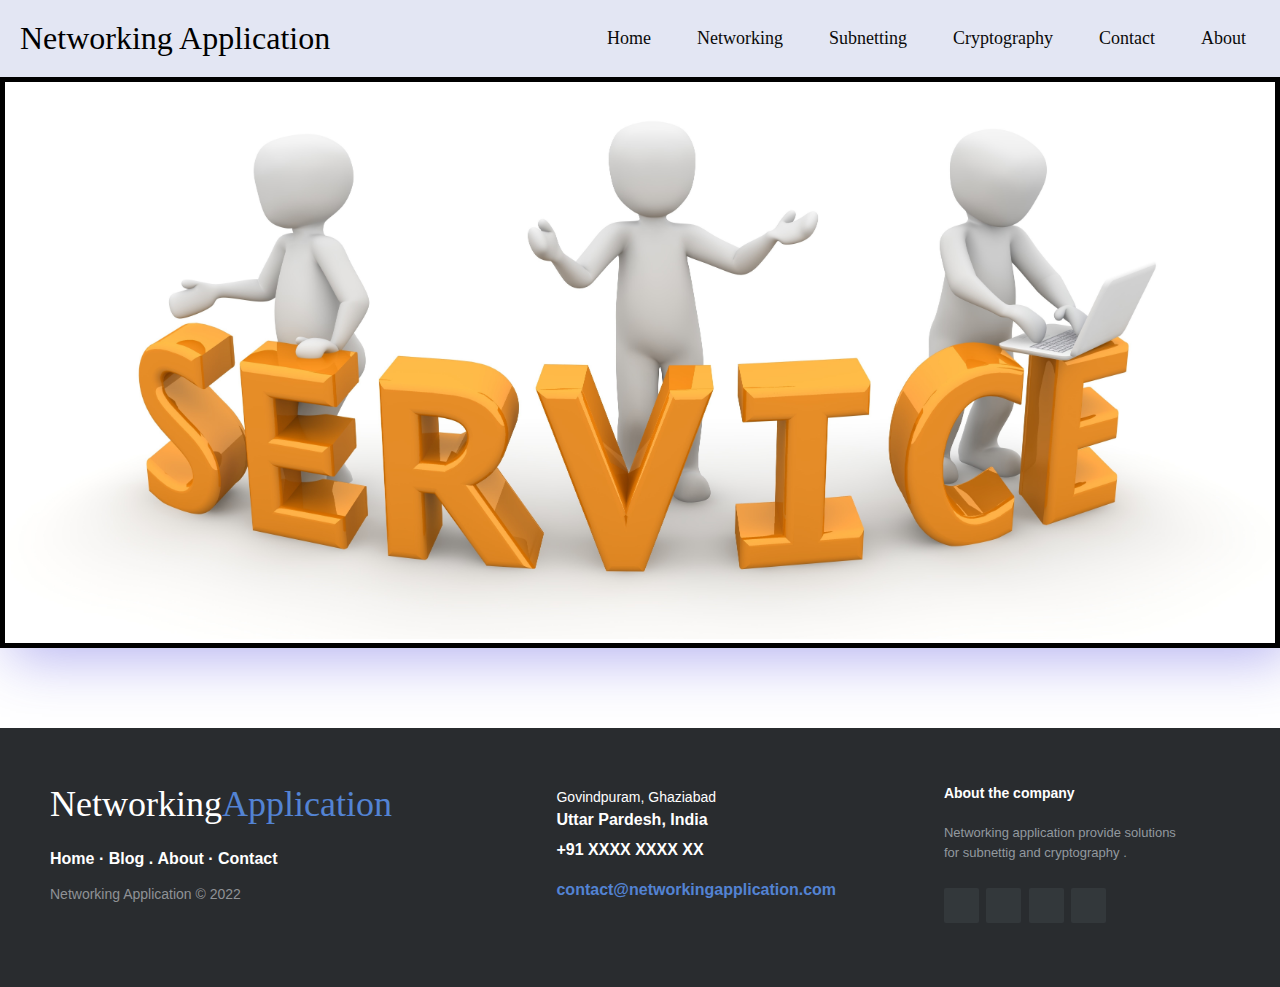
<file: service.html>
<!DOCTYPE html>
<html lang="en">

<head>
    <meta charset="UTF-8">
    <meta http-equiv="X-UA-Compatible" content="IE=edge">
    <meta name="viewport" content="width=device-width, initial-scale=1.0">
    <title>Networking Application | learn everything about Networking and Cryptography</title>
    <link rel="stylesheet" href="https://use.fontawesome.com/releases/v5.15.4/css/all.css"
        integrity="sha384-DyZ88mC6Up2uqS4h/KRgHuoeGwBcD4Ng9SiP4dIRy0EXTlnuz47vAwmeGwVChigm" crossorigin="anonymous" />
    <link rel="stylesheet" href="style.css">
</head>

<body>
    <nav class="navbar">
        <!-- LOGO -->
        <div class="logo">Networking Application </div>
        <!-- NAVIGATION MENU -->
        <ul class="nav-links">
            <!-- USING CHECKBOX HACK -->
            <input type="checkbox" id="checkbox_toggle" />
            <label for="checkbox_toggle" class="hamburger">&#9776;</label>
            <!-- NAVIGATION MENUS -->
            <div class="menu">
                <li><a href="/">Home</a></li>
                <li class="services">
                    <a href="./networking.html">Networking</a>
                </li>
                <li class="services">
                    <a href="/">Subnetting</a>
                    <!-- DROPDOWN MENU -->
                    <ul class="dropdown">
                        <li><a href="/subnetting.html">Learn Subnetting</a></li>
                        <li><a href="/">Subnet Your Network</a></li>
                    </ul>
                </li>
                <li class="services">
                    <a href="/">Cryptography</a>
                    <!-- DROPDOWN MENU -->
                    <ul class="dropdown">
                        <li><a href="./cryptography.html">Learn Cryptography </a></li>
                        <li><a href="/">Start Cryptography</a></li>
                    </ul>
                </li>
                <li><a href="./contact.html">Contact</a></li>
                <li><a href="./about.html">About</a></li>
            </div>
        </ul>
    </nav>
    <!-- Navbar Ends -->


    <div class="subnet-image  box-border">
        <img src="/img/services.jpg" alt="Servies image">
    </div>

















































































































    <!-- footer -->
    </div>
    <footer class="footer-distributed">

        <div class="footer-left">

            <h3>Networking<span>Application</span></h3>

            <p class="footer-links">
                <a href="#">Home</a>
                ·
                <a href="#">Blog</a>
                .
                <a href="#">About</a>
                ·
                <a href="#">Contact</a>
            </p>

            <p class="footer-company-name">Networking Application &copy; 2022</p>
        </div>

        <div class="footer-center">

            <div>
                <i class="fa fa-map-marker"></i>
                <p><span>Govindpuram, Ghaziabad</span> Uttar Pardesh, India</p>
            </div>

            <div>
                <i class="fa fa-phone"></i>
                <p>+91 XXXX XXXX XX</p>
            </div>

            <div>
                <i class="fa fa-envelope"></i>
                <p><a href="mailto:support@company.com">contact@networkingapplication.com</a></p>
            </div>

        </div>

        <div class="footer-right">

            <p class="footer-company-about">
                <span>About the company</span>
                Networking application provide solutions for subnettig and cryptography .
            </p>

            <div class="footer-icons">

                <a href="#"><i class="fa fa-facebook"></i></a>
                <a href="#"><i class="fa fa-twitter"></i></a>
                <a href="#"><i class="fa fa-linkedin"></i></a>
                <a href="#"><i class="fa fa-github"></i></a>

            </div>

        </div>

    </footer>
</file>
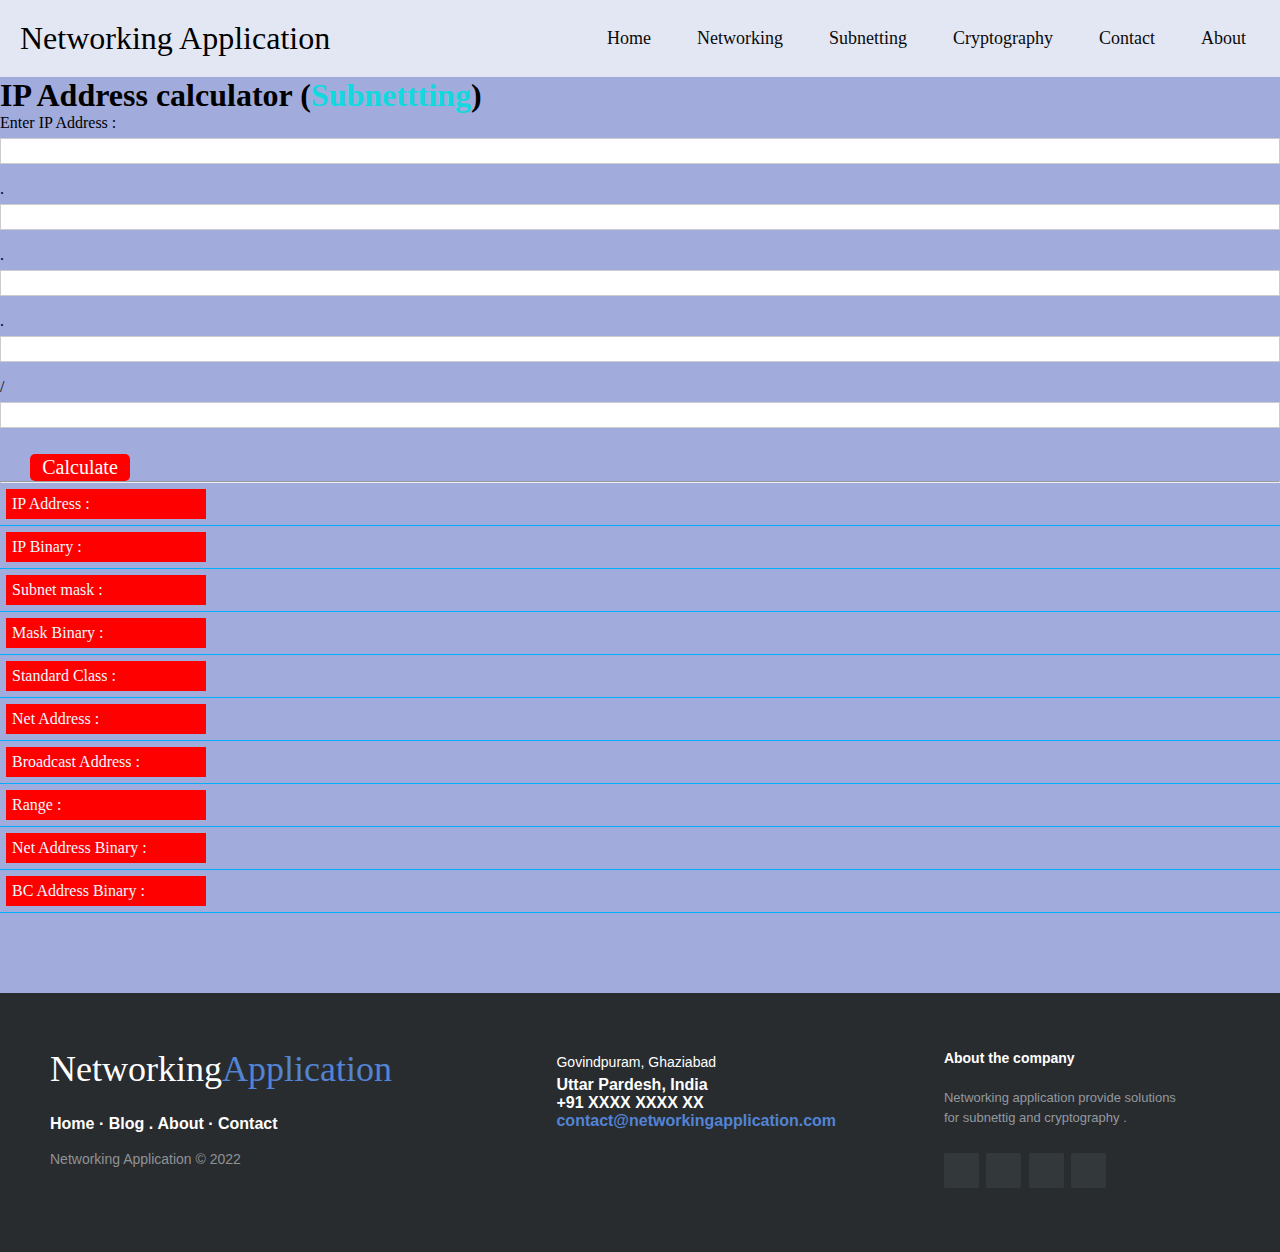
<file: subnetcalc.html>
<html>

<head>
    <title> Subnetting </title>
    <meta charset="utf-8">
    <meta name="Description" content="html5 for beginners">
    <link rel="stylesheet" href="./subnetting/style.css">
    <link rel="stylesheet" href="./style.css">
    <!-- <style src="./subnetting/subnet.js"></style> -->


</head>

<body>
    <nav class="navbar">
        <!-- LOGO -->
        <div class="logo">Networking Application </div>
        <!-- NAVIGATION MENU -->
        <ul class="nav-links">
            <!-- USING CHECKBOX HACK -->
            <input type="checkbox" id="checkbox_toggle" />
            <label for="checkbox_toggle" class="hamburger">&#9776;</label>
            <!-- NAVIGATION MENUS -->
            <div class="menu">
                <li><a href="/">Home</a></li>
                <li class="services">
                    <a href="./networking.html">Networking</a>
                </li>
                <li class="services">
                    <a href="/">Subnetting</a>
                    <!-- DROPDOWN MENU -->
                    <ul class="dropdown">
                        <li><a href="/subnetting.html">Learn Subnetting</a></li>
                        <li><a href="./subnetcalc.html">Subnet Your Network</a></li>
                    </ul>
                </li>
                <li class="services">
                    <a href="/">Cryptography</a>
                    <!-- DROPDOWN MENU -->
                    <ul class="dropdown">
                        <li><a href="./cryptography.html">Learn Cryptography </a></li>
                        <li><a href="/">Start Cryptography</a></li>
                    </ul>
                </li>
                <li><a href="./contact.html">Contact</a></li>
                <li><a href="./about.html">About</a></li>
            </div>
        </ul>
    </nav>
    <!-- Navbar Ends -->

    <h1>IP Address calculator (<span class="sub">Subnettting</span>)</h1>


    Enter IP Address :
    <input type='text' class='addr' id='q1'> .
    <input type='text' class='addr' id='q2'> .
    <input type='text' class='addr' id='q3'> .
    <input type='text' class='addr' id='q4'> /
    <input type='text' class='addr' id='cidr'>
    <button onclick='calculate();'>Calculate</button>

    <hr>

    <div class='result'>
        <span class=label>IP Address :</span>
        <span class=value id=resIP></span>
    </div>

    <div class='result'>
        <span class=label>IP Binary :</span>
        <span class=value id=resBinIP></span>
    </div>

    <div class='result'>
        <span class=label>Subnet mask :</span>
        <span class=value id=resMask></span>
    </div>

    <div class='result'>
        <span class=label>Mask Binary :</span>
        <span class=value id=resBinMask></span>
    </div>

    <div class='result'>
        <span class=label>Standard Class :</span>
        <span class=value id=resClass></span>
    </div>

    <div class='result'>
        <span class=label>Net Address :</span>
        <span class=value id=resNet></span>
    </div>

    <div class='result'>
        <span class=label>Broadcast Address :</span>
        <span class=value id=resBC></span>
    </div>

    <div class='result'>
        <span class=label>Range :</span>
        <span class=value id=resRange></span>
    </div>


    <div class='result'>
        <span class=label>Net Address Binary :</span>
        <span class=value id=resBinNet></span>
    </div>
    <div class='result'>
        <span class=label>BC Address Binary :</span>
        <span class=value id=resBinBC></span>
    </div>

    <!-- footer -->

    <footer class="footer-distributed">

        <div class="footer-left">

            <h3>Networking<span>Application</span></h3>

            <p class="footer-links">
                <a href="#">Home</a>
                ·
                <a href="#">Blog</a>
                .
                <a href="#">About</a>
                ·
                <a href="#">Contact</a>
            </p>

            <p class="footer-company-name">Networking Application &copy; 2022</p>
        </div>

        <div class="footer-center">

            <div>
                <i class="fa fa-map-marker"></i>
                <p><span>Govindpuram, Ghaziabad</span> Uttar Pardesh, India</p>
            </div>

            <div>
                <i class="fa fa-phone"></i>
                <p>+91 XXXX XXXX XX</p>
            </div>

            <div>
                <i class="fa fa-envelope"></i>
                <p><a href="mailto:support@company.com">contact@networkingapplication.com</a></p>
            </div>

        </div>

        <div class="footer-right">

            <p class="footer-company-about">
                <span>About the company</span>
                Networking application provide solutions for subnettig and cryptography .
            </p>

            <div class="footer-icons">

                <a href="#"><i class="fa fa-facebook"></i></a>
                <a href="#"><i class="fa fa-twitter"></i></a>
                <a href="#"><i class="fa fa-linkedin"></i></a>
                <a href="#"><i class="fa fa-github"></i></a>

            </div>

        </div>

    </footer>
</body>

<script src="./subnetting/subnet.js" type="text/javascript"></script>

</html>
</file>
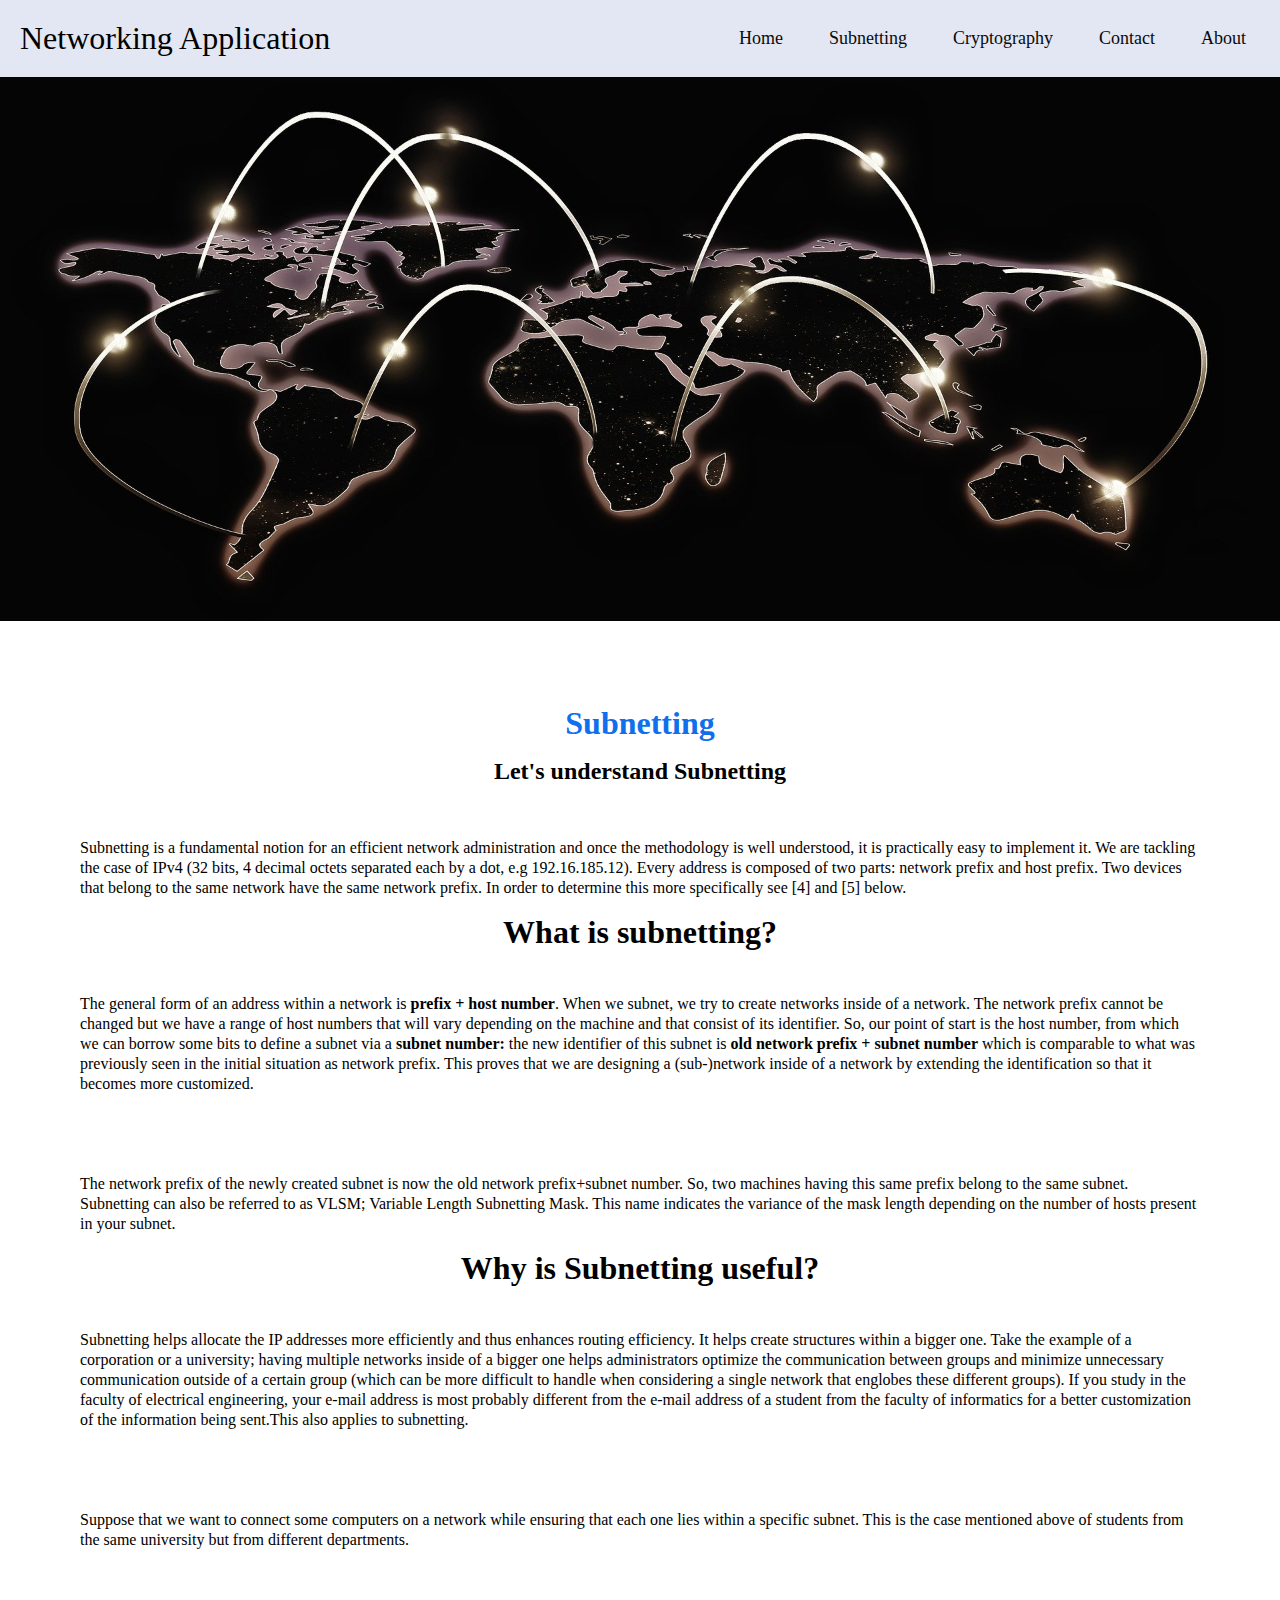
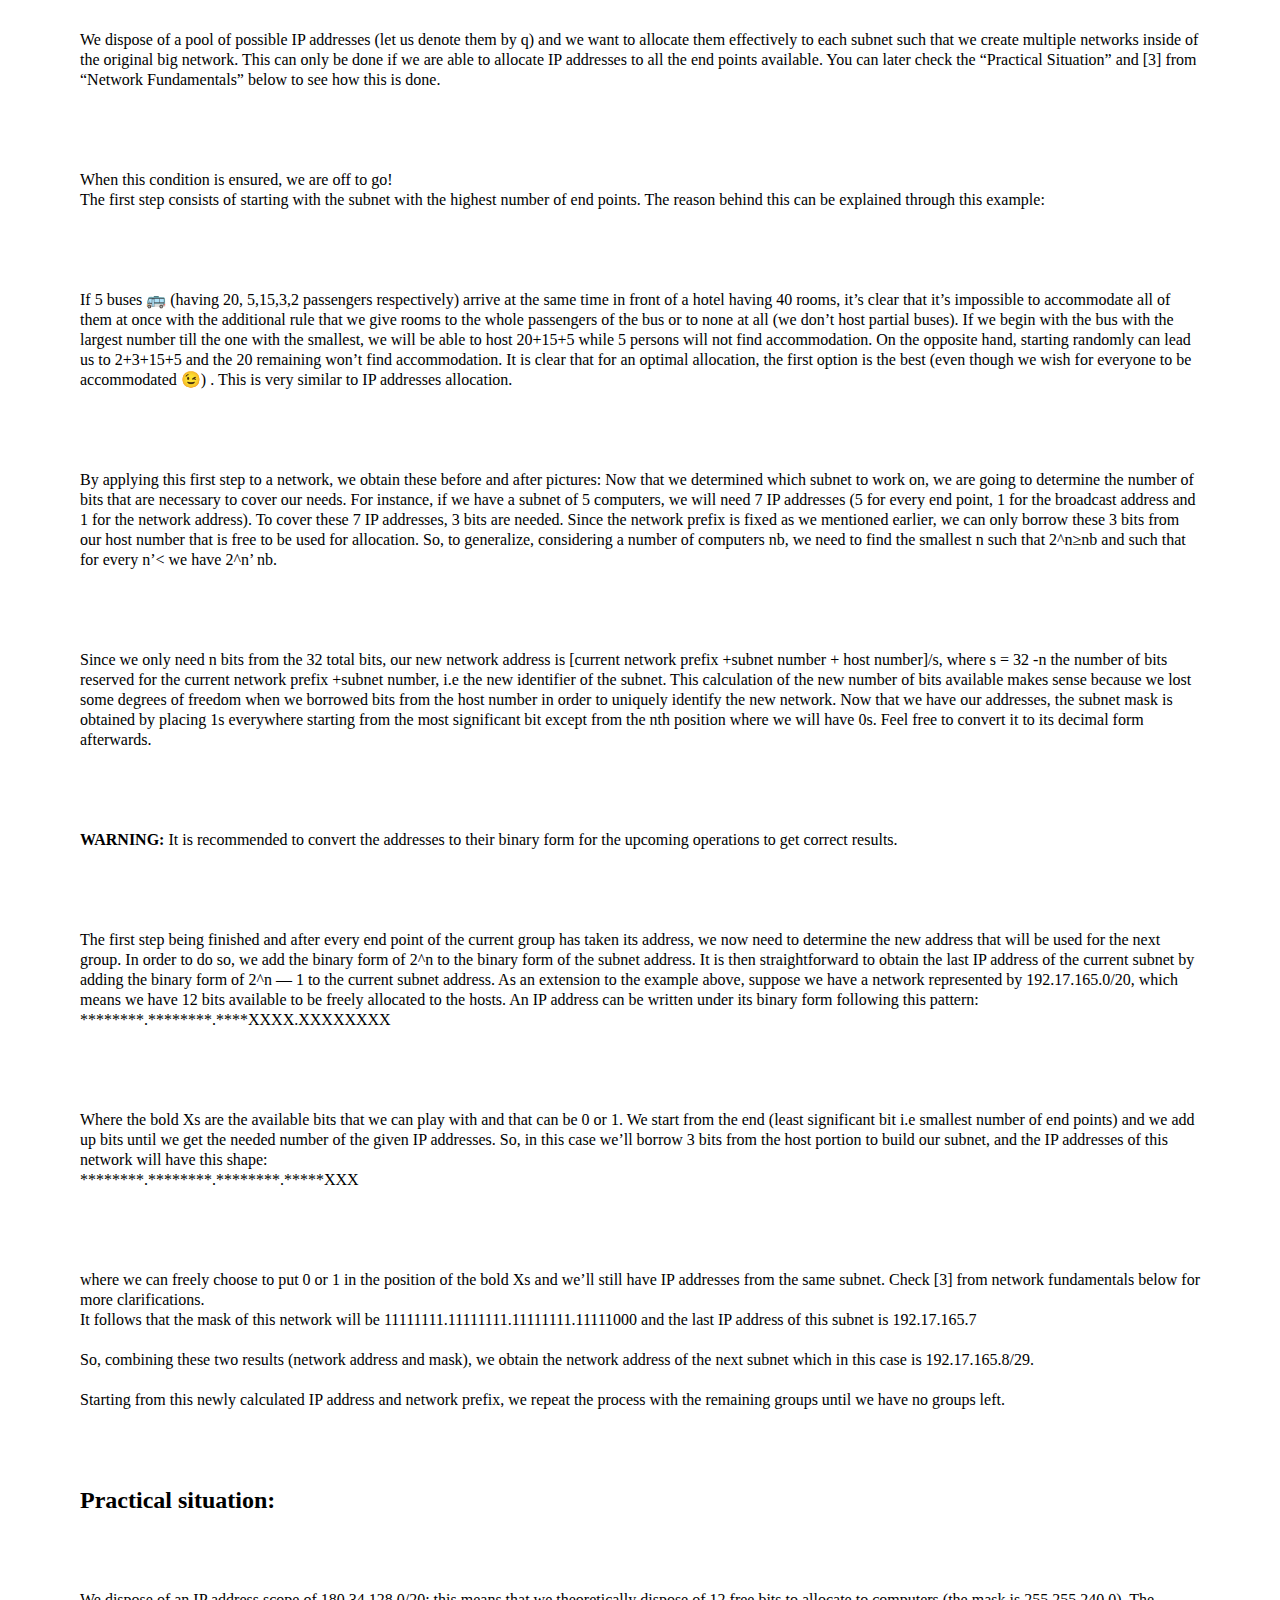
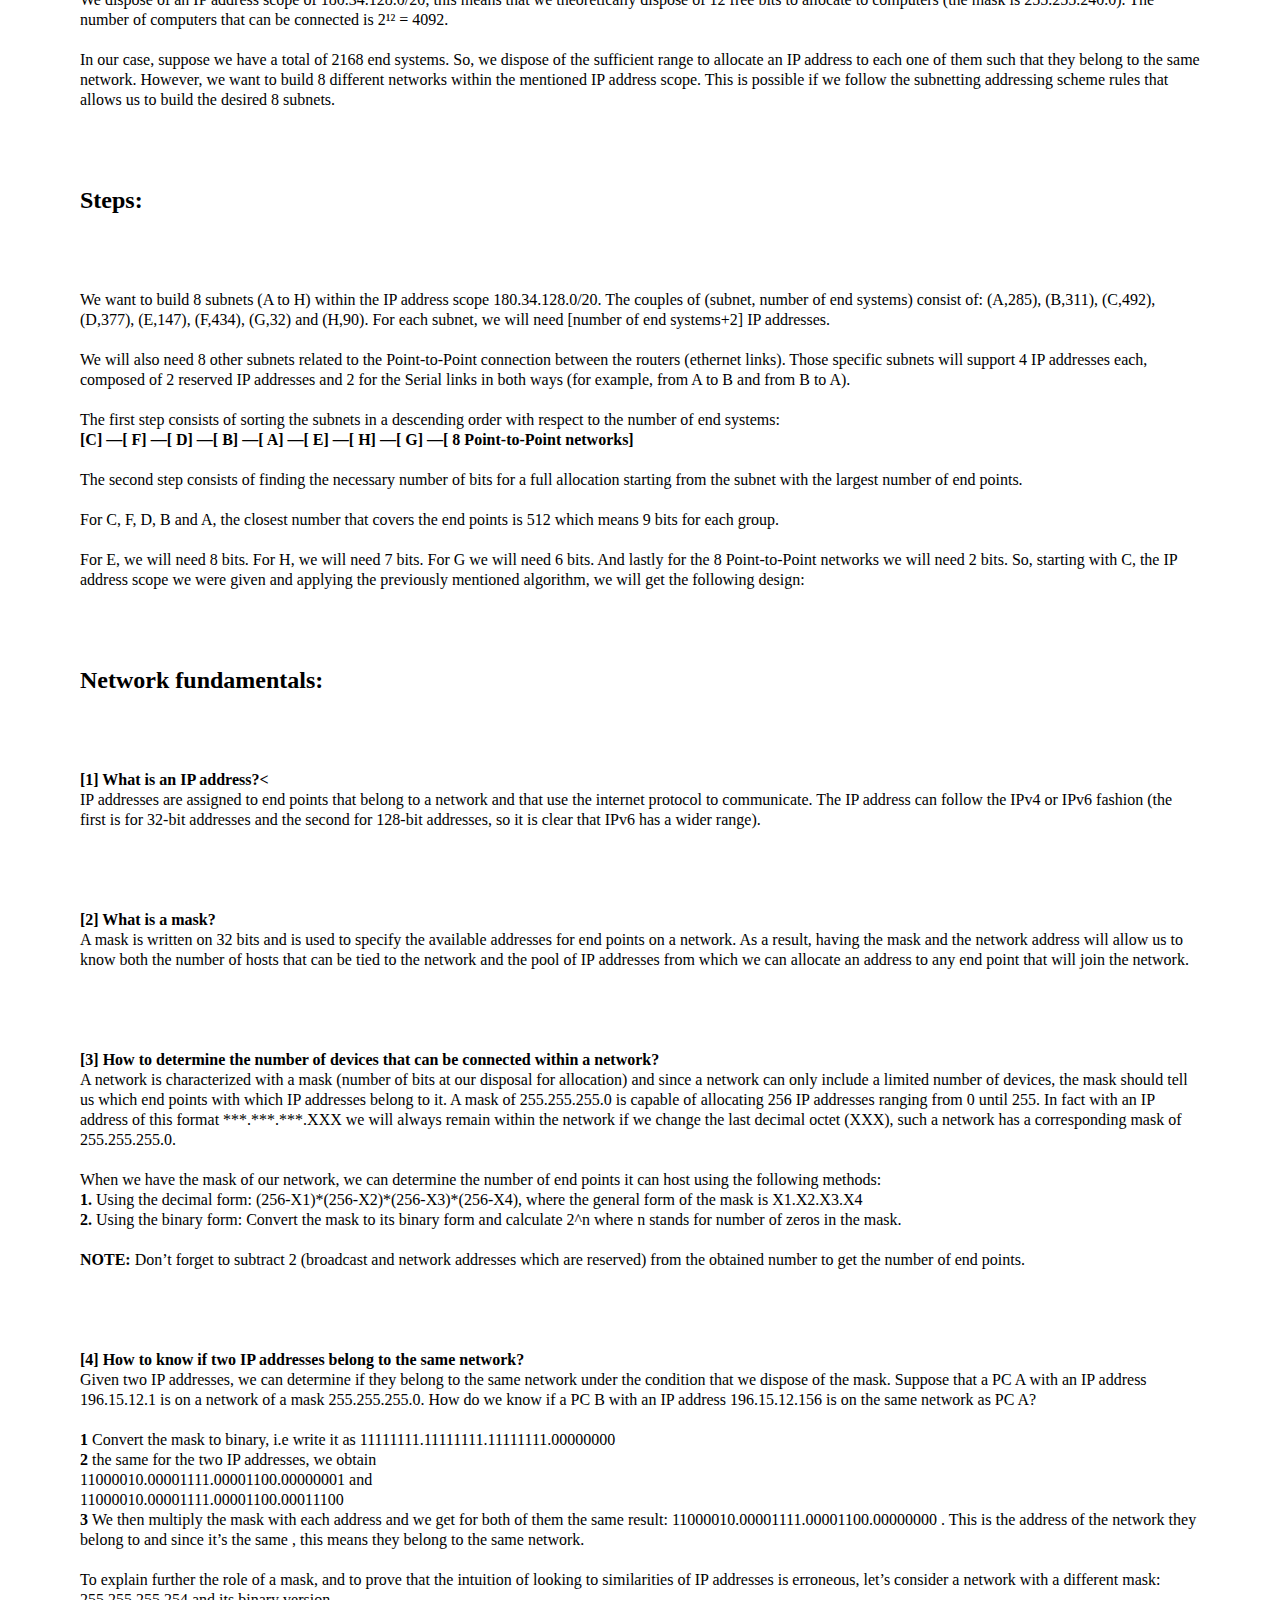
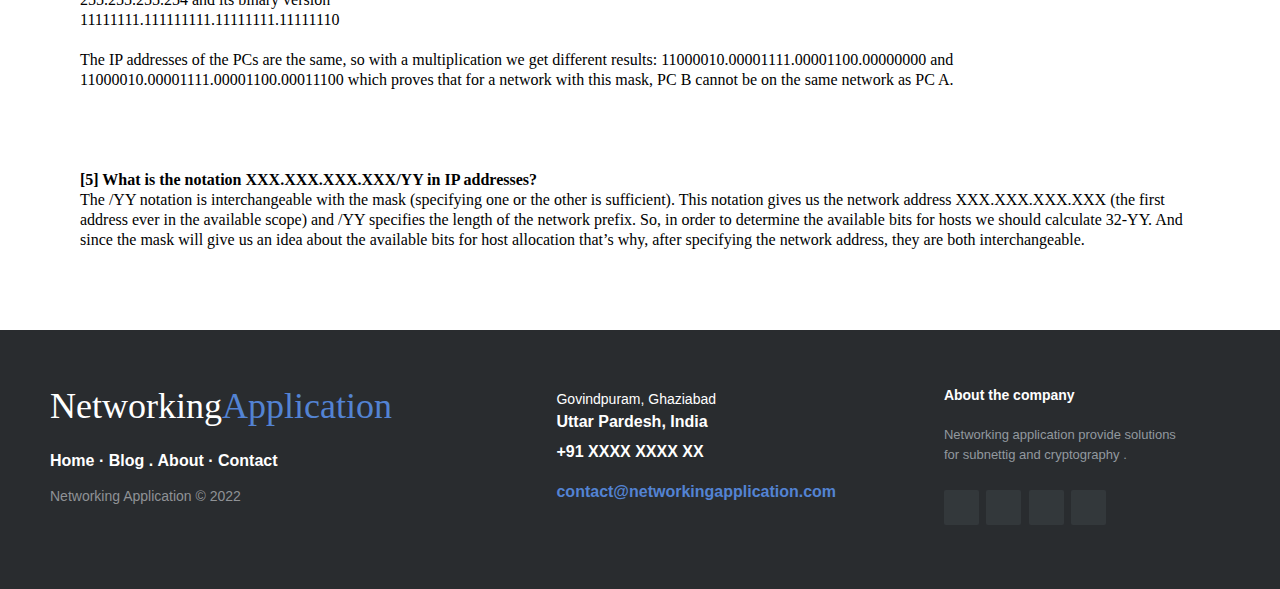
<file: subnetting.html>
<!DOCTYPE html>
<html lang="en">

<head>
    <meta charset="UTF-8">
    <meta http-equiv="X-UA-Compatible" content="IE=edge">
    <meta name="viewport" content="width=device-width, initial-scale=1.0">
    <link rel="stylesheet" href="./style.css">
    <title>Subnetting</title>
</head>

<body>
    <nav class="navbar">
        <!-- LOGO -->
        <div class="logo">Networking Application </div>
        <!-- NAVIGATION MENU -->
        <ul class="nav-links">
          <!-- USING CHECKBOX HACK -->
          <input type="checkbox" id="checkbox_toggle" />
          <label for="checkbox_toggle" class="hamburger">&#9776;</label>
          <!-- NAVIGATION MENUS -->
          <div class="menu">
            <li><a href="/">Home</a></li>
           
            <li class="services">
              <a href="/">Subnetting</a>
              <!-- DROPDOWN MENU -->
              <ul class="dropdown">
                <li><a href="/">Dropdown 1 </a></li>
                <li><a href="/">Dropdown 2</a></li>
                <li><a href="/">Dropdown 2</a></li>
              </ul>
            </li>
            <li class="services">
              <a href="/">Cryptography</a>
              <!-- DROPDOWN MENU -->
              <ul class="dropdown">
                <li><a href="/">Dropdown 1 </a></li>
                <li><a href="/">Dropdown 2</a></li>
                <li><a href="/">Dropdown 2</a></li>
              </ul>
            </li>
            <li><a href="/">Contact</a></li>
            <li><a href="/">About</a></li>
          </div>
        </ul>
      </nav>
  <!-- Navbar Ends -->

    <div class="subnet-image">
        <img src="./img/img1.jpg" alt="">
    </div>
    <h1 class="subnet-head">Subnetting</h1>
    <h2 class="subnet-heading">Let's understand Subnetting </h2>
    <p class="subnet-para">Subnetting is a fundamental notion for an efficient network administration and once the methodology is well understood, it is practically easy to implement it. We are tackling the case of IPv4 (32 bits, 4 decimal octets separated each by a dot, e.g 192.16.185.12). Every address is composed of two parts: network prefix and host prefix. Two devices that belong to the same network have the same network prefix. 
        In order to determine this more specifically see [4] and [5] below.</p>
    <h1 class="subnet-heading" >What is subnetting?</h1>
    <p class="subnet-para" >The general form of an address within a network is <b>prefix + host number</b>. When we subnet, we try to create networks inside of a network. The network prefix cannot be changed but we have a range of host numbers that will vary depending on the machine and that consist of its identifier. So, our point of start is the host number, from which we can borrow some bits to define a subnet via a <b>subnet number:</b> the new identifier of this subnet is <b>old network prefix + subnet number</b> which is comparable to what was previously seen in the initial situation as network prefix. 
        This proves that we are designing a (sub-)network inside of a network by extending the identification so that it becomes more customized.</p>
    <p class="subnet-para">The network prefix of the newly created subnet is now the old network prefix+subnet number. So, two machines having this same prefix belong to the same subnet.
        Subnetting can also be referred to as VLSM; Variable Length Subnetting Mask. This name indicates the variance of the mask length depending on the number of hosts present in your subnet.</p>
    <h1 class="subnet-heading" >Why is Subnetting useful?</h1>
    <p class="subnet-para">Subnetting helps allocate the IP addresses more efficiently and thus enhances routing efficiency. It helps create structures within a bigger one. Take the example of a corporation or a university; having multiple networks inside of a bigger one helps administrators optimize the communication between groups and minimize unnecessary communication outside of a certain group (which can be more difficult to handle when considering a single network that englobes these different groups). If you study in the faculty of electrical engineering, 
        your e-mail address is most probably different from the e-mail address of a student from the faculty of informatics for a better customization of the information being sent.This also applies to subnetting.</p>
    <p class="subnet-para">Suppose that we want to connect some computers on a network while ensuring that each one lies within a specific subnet. This is the case mentioned above of students from the same university but from different departments.</p>
    <p class="subnet-para"> We dispose of a pool of possible IP addresses (let us denote them by q) and we want to allocate them effectively to each subnet such that we create multiple networks inside of the original big network. This can only be done if we are able to allocate
        IP addresses to all the end points available. You can later check the “Practical Situation” and [3] from “Network Fundamentals” below to see how this is done.</p>
    
     <p class="subnet-para">When this condition is ensured, we are off to go!<br>
        The first step consists of starting with the subnet with the highest number of end points. The reason behind this can be explained through this example:</p>
    <p class="subnet-para">If 5 buses 🚌 (having 20, 5,15,3,2 passengers respectively) arrive at the same time in front of a hotel having 40 rooms, it’s clear that it’s impossible to accommodate all of them at once with the additional rule that we give rooms to the whole passengers of the bus or to none at all (we don’t host partial buses). If we begin with the bus with the largest number till the one with the smallest, we will be able to host 20+15+5 while 5 persons will not find accommodation. 
        On the opposite hand, starting randomly can lead us to 2+3+15+5 and the 20 remaining won’t find accommodation. It is clear that for an optimal allocation, the first option is the best (even though we wish for everyone to be accommodated 😉) . This is very similar to IP addresses allocation.</p>
    <p class="subnet-para">By applying this first step to a network, we obtain these before and after pictures:
        Now that we determined which subnet to work on, we are going to determine the number of bits that are necessary to cover our needs. For instance, if we have a subnet of 5 computers, we will need 7 IP addresses (5 for every end point, 1 for the broadcast address and 1 for the network address). To cover these 7 IP addresses,
        3 bits are needed. Since the network prefix is fixed as we mentioned earlier, we can only borrow these 3 bits from our host number that is free to be used for allocation. So, to generalize, considering a number of computers nb, we need to find the smallest n such that 2^n≥nb and such that for every n’< we have 2^n’  nb.</p>
    <p class="subnet-para">
        Since we only need n bits from the 32 total bits, our new network address is [current network prefix +subnet number + host number]/s, where s = 32 -n the number of bits reserved for the current network prefix +subnet number, i.e the new identifier of the subnet. This calculation of the new number of bits available makes sense because we lost some degrees of freedom when we borrowed bits from the host number in order to uniquely identify the new network.
        Now that we have our addresses, the subnet mask is obtained by placing 1s everywhere starting from the most significant bit except from the nth position where we will have 0s. Feel free to convert it to its decimal form afterwards.</p>
    <p class="subnet-para"><b>WARNING:</b> It is recommended to convert the addresses to their binary form for the upcoming operations to get correct results.</p>
    <p class="subnet-para">The first step being finished and after every end point of the current group has taken its address, we now need to determine the new address that will be used for the next group. In order to do so, we add the binary form of 2^n to the binary form of the subnet address. It is then straightforward to obtain the last IP address of the current subnet by adding the binary form of 2^n — 1 to the current subnet address.

        As an extension to the example above, suppose we have a network represented by 192.17.165.0/20, which means we have 12 bits available to be freely allocated to the hosts. An IP address can be written under its binary form following this pattern:
        <br>********.********.****XXXX.XXXXXXXX</p>    
        <p class="subnet-para">Where the bold Xs are the available bits that we can play with and that can be 0 or 1. We start from the end (least significant bit i.e smallest number of end points) and we add up bits until we get the needed number of the given IP addresses. So, in this case we’ll borrow 3 bits from the host portion to build our subnet, and the IP addresses of this network will have this shape:
        <br>********.********.********.*****XXX</p>
    <p class="subnet-para">where we can freely choose to put 0 or 1 in the position of the bold Xs and we’ll still have IP addresses from the same subnet. Check [3] from network fundamentals below for more clarifications.

        <br>It follows that the mask of this network will be 11111111.11111111.11111111.11111000 and the last IP address of this subnet is 192.17.165.7 
        <br>
        <br>So, combining these two results (network address and mask), we obtain the network address of the next subnet which in this case is 192.17.165.8/29.
        <br>
        <br>Starting from this newly calculated IP address and network prefix, we repeat the process with the remaining groups until we have no groups left.
        </p>

        <h2 class="subnet-para"><b>Practical situation:</b></h2>

    <p class="subnet-para">We dispose of an IP address scope of 180.34.128.0/20; this means that we theoretically dispose of 12 free bits to allocate to computers (the mask is 255.255.240.0). The number of computers that can be connected is 2¹² = 4092.<br>

        <br>In our case, suppose we have a total of 2168 end systems. So, we dispose of the sufficient range to allocate an IP address to each one of them such that they belong to the same network. However, we want to build 8 different networks within the mentioned IP address scope.
        This is possible if we follow the subnetting addressing scheme rules that allows us to build the desired 8 subnets.</p>
        
        <h2 class="subnet-para"><b>Steps:</b></h2>
    <p class="subnet-para">We want to build 8 subnets (A to H) within the IP address scope 180.34.128.0/20. The couples of (subnet, number of end systems) consist of: (A,285), (B,311), (C,492), (D,377), (E,147), (F,434), (G,32) and (H,90). For each subnet, we will need [number of end systems+2] IP addresses.<br>
        <br>
        We will also need 8 other subnets related to the Point-to-Point connection between the routers (ethernet links). Those specific subnets will support 4 IP addresses each, composed of 2 reserved IP addresses and 2 for the Serial links in both ways (for example, from A to B and from B to A).<br>
        <br>
        The first step consists of sorting the subnets in a descending order with respect to the number of end systems:
        <br>
        <b>[C] —[ F] —[ D] —[ B] —[ A] —[ E] —[ H] —[ G] —[ 8 Point-to-Point networks]</b><br>
        <br>
        The second step consists of finding the necessary number of bits for a full allocation starting from the subnet with the largest number of end points.<br>
        <br>
        For C, F, D, B and A, the closest number that covers the end points is 512 which means 9 bits for each group.<br>
        <br>
        For E, we will need 8 bits. For H, we will need 7 bits. For G we will need 6 bits. And lastly for the 8 Point-to-Point networks we will need 2 bits. So, starting with C, 
        the IP address scope we were given and applying the previously mentioned algorithm, we will get the following design:</p>
        
        <h2 class="subnet-para"><b>Network fundamentals:</b></h2>
    <p class="subnet-para"><b>
        [1] What is an IP address?<</b>
        <br>IP addresses are assigned to end points that belong to a network and that use the internet protocol to communicate.
        The IP address can follow the IPv4 or IPv6 fashion (the first is for 32-bit addresses and the second for 128-bit addresses, so it is clear that IPv6 has a wider range).</p>
    
    <p class="subnet-para"><b>
        [2] What is a mask?</b>
        <br>A mask is written on 32 bits and is used to specify the available addresses for end points on a network. As a result, having the mask and the network address will allow us to know both the number of hosts that can be tied to the network and the pool of IP addresses from which we can allocate an address to any end point that will join the network.
    </p>
            
    <p class="subnet-para"><b>
        [3] How to determine the number of devices that can be connected within a network?</b>
        <br>A network is characterized with a mask (number of bits at our disposal for allocation) and since a network can only include a limited number of devices, the mask should tell us which end points with which IP addresses belong to it. A mask of 255.255.255.0 is capable of allocating 256 IP addresses ranging from 0 until 255. In fact with an IP address of this format ***.***.***.XXX 
         we will always remain within the network if we change the last decimal octet (XXX), such a network has a corresponding mask of 255.255.255.0.<br>
        <br>When we have the mask of our network, we can determine the number of end points it can host using the following methods:

        <br><b>1.</b> Using the decimal form: (256-X1)*(256-X2)*(256-X3)*(256-X4), where the general form of the mask is X1.X2.X3.X4
        <br><b>2.</b> Using the binary form: Convert the mask to its binary form and calculate 2^n where n stands for number of zeros in the mask.<br>
        <br>
        <b>NOTE:</b> Don’t forget to subtract 2 (broadcast and network addresses which are reserved) from the obtained number to get the number of end points.</p>
    <P class="subnet-para"><b>
        [4] How to know if two IP addresses belong to the same network?</b>
        <br>Given two IP addresses, we can determine if they belong to the same network under the condition that we dispose of the mask. Suppose that a PC A with an IP address 196.15.12.1 is on a network of a mask 255.255.255.0. 
        How do we know if a PC B with an IP address 196.15.12.156 is on the same network as PC A?<br>
        <br>
        <b>1  </b>Convert the mask to binary, i.e write it as 11111111.11111111.11111111.00000000
        <br><b>2  </b> the same for the two IP addresses, we obtain <br>11000010.00001111.00001100.00000001 and <br>11000010.00001111.00001100.00011100
        <br><b>3 </b>We then multiply the mask with each address and we get for both of them the same result: 11000010.00001111.00001100.00000000 . This is the address of the network they belong to and since it’s the same , this means they belong to the same network.<br>
    
        <br>To explain further the role of a mask, and to prove that the intuition of looking to similarities of IP addresses is erroneous, let’s consider a network with a different mask: 255.255.255.254 and its binary version <br>11111111.111111111.11111111.11111110<br>
        <br>The IP addresses of the PCs are the same, so with a multiplication we get different results: 11000010.00001111.00001100.00000000 and 11000010.00001111.00001100.00011100 which proves that for a network with this mask, PC B cannot be on the same network as PC A.</P>

        <P class="subnet-para"><b>[5] What is the notation XXX.XXX.XXX.XXX/YY in IP addresses?</b>
        <br>The /YY notation is interchangeable with the mask (specifying one or the other is sufficient). This notation gives us the network address XXX.XXX.XXX.XXX (the first address ever in the available scope) and /YY specifies the length of the network prefix. So, in order to determine the available bits for hosts we should calculate 32-YY. 
        And since the mask will give us an idea about the available bits for host allocation that’s why, after specifying the network address, they are both interchangeable.

        <!-- Footer -->

        <footer class="footer-distributed">
 
            <div class="footer-left">
            
            <h3>Networking<span>Application</span></h3>
            
            <p class="footer-links">
            <a href="#">Home</a>
            ·
            <a href="#">Blog</a>
            .
            <a href="#">About</a>
            ·
            <a href="#">Contact</a>
            </p>
            
            <p class="footer-company-name">Networking Application &copy; 2022</p>
            </div>
            
            <div class="footer-center">
            
            <div>
            <i class="fa fa-map-marker"></i>
            <p><span>Govindpuram, Ghaziabad</span> Uttar Pardesh, India</p>
            </div>
            
            <div>
            <i class="fa fa-phone"></i>
            <p>+91 XXXX XXXX XX</p>
            </div>
            
            <div>
            <i class="fa fa-envelope"></i>
            <p><a href="mailto:support@company.com">contact@networkingapplication.com</a></p>
            </div>
            
            </div>
            
            <div class="footer-right">
            
            <p class="footer-company-about">
            <span>About the company</span>
            Networking application provide solutions for subnettig and cryptography .
            </p>
            
            <div class="footer-icons">
            
            <a href="#"><i class="fa fa-facebook"></i></a>
            <a href="#"><i class="fa fa-twitter"></i></a>
            <a href="#"><i class="fa fa-linkedin"></i></a>
            <a href="#"><i class="fa fa-github"></i></a>
            
            </div>
            
            </div>
            
            </footer>
            </div>
    </body>
</html>
</file>
<file: style.css>
* {
    margin: 0;
    padding: 0;
    box-sizing: border-box;
}

body {
    font-family: cursive;
}

a {
    text-decoration: none;
}

li {
    list-style: none;
    padding: 1%;
    float: inherit;
}

ol {
    padding: 10%;
}

/* Navbar */

.navbar {
    display: flex;
    align-items: center;
    justify-content: space-between;
    padding: 20px;
    background-color: #E3E6F3;
    color: rgb(0, 0, 0);
    position: sticky;
}

.nav-links a {
    color: rgb(10, 10, 10);
}



/* LOGO */
.logo {
    font-size: 32px;
}

/* NAVBAR MENU */
.menu {
    display: flex;
    gap: 1em;
    font-size: 18px;
}

.menu li:hover {
    background-color: #E3E6F3;
    border-radius: 5px;
    transition: 0.3s ease;
}

.menu li {
    padding: 5px 14px;
}

/* DROPDOWN MENU */
.services {
    position: relative;
}

.dropdown {
    background-color: #E3E6F3;
    padding: 1em 0;
    position: absolute;
    /*WITH RESPECT TO PARENT*/
    display: none;
    border-radius: 8px;
    top: 35px;
}

.dropdown li+li {
    margin-top: 10px;
}

.dropdown li {
    padding: 0.5em 1em;
    width: 8em;
    text-align: center;
}

.dropdown li:hover {
    background-color: #12d8df;
}

.services:hover .dropdown {
    display: block;
}

/*RESPONSIVE NAVBAR MENU STARTS*/
/* CHECKBOX HACK */
input[type=checkbox] {
    display: none;
}

/*HAMBURGER MENU*/
.hamburger {
    display: none;
    font-size: 24px;
    user-select: none;
}

/* APPLYING MEDIA QUERIES */
@media (max-width: 768px) {
    .menu {
        display: none;
        position: absolute;
        background-color: rgb(20, 101, 223);
        right: 0;
        left: 0;
        text-align: center;
        padding: 16px 0;
    }

    .menu li:hover {
        display: inline-block;
        background-color: #4c9e9e;
        transition: 0.3s ease;
    }

    .menu li+li {
        margin-top: 12px;
    }

    input[type=checkbox]:checked~.menu {
        display: block;
    }

    .hamburger {
        display: block;
    }

    .dropdown {
        left: 50%;
        top: 30px;
        transform: translateX(35%);
    }

    .dropdown li:hover {
        background-color: #4c9e9e;
    }
}

/* Background image wallpaper */
#network {
    background-image: url("bgimg/bgimg2.jpg");
    height: 90vh;
    width: 100%;
    background-size: cover;
    background-position: top 25% right 0;
    padding: 0 80px;
    display: flex;
    flex-direction: column;
    align-items: flex-start;
    justify-content: center;
}

#network h4 {
    padding-bottom: 15px;
}

#network h1 {
    color: #088178;
}

#network {
    /*   background-image: url("/img/button.png");*/
    background-color: transparent;
    color: #088178;
    border: 0;
    padding: 14px 80px 14px 65px;
    background-repeat: no-repeat;
    cursor: pointer;
    font-weight: 700;
    font-size: 15px;
}

/* Featured Blogs */
#Blogs {
    display: flex;
    align-items: center;
    justify-content: space-evenly;
    flex-basis: auto;
}

#Blogs .fe-box {
    width: 200px;
    text-align: center;
    padding: 20px 25px;
    box-shadow: 25px 25px 40px rgb(0, 0, 0, 0.03);
    /* border: 5px solid #0099ffd7; */
    border-radius: 4px;
    margin: 5px 0;
}

#Blogs .fe-box:hover {
    box-shadow: 10px 10px 54px rgba(70, 62, 221, 0.404);
}

#Blogs .fe-box img {
    width: 100%;
    margin-bottom: 10px;
}

/* Showcase */

.showcase {
    background: #ddd;
    padding: 10rem 0;

}

.row {
    height: 550px;
    background-color: #fff;
    box-shadow: 0px 0px 20px 0px #aaa;
}

.row1,
.row2,
.row3 {
    margin-bottom: 10rem;
}

.row1 .img-box,
.row1 .text-box {
    float: left;
    width: 50%;
}

.row2 .img-box,
.row2 .text-box {
    float: right;
    width: 50%;
}

.row3 .img-box,
.row3 .text-box {
    float: left;
    width: 50%;
}

.row4 .img-box,
.row4 .text-box {
    float: right;
    width: 50%;
}

.row .img-box {
    height: 100%;
}

.row .text-box {
    padding: 3rem;
}

.row .img-box img {
    display: inline-block;
    width: 100%;
    height: 100%;
    object-fit: cover;
}

.row .text-box h2 {
    text-transform: uppercase;
}

.row::after {
    content: "";
    display: block;
    clear: both;
}

.img-box {
    border: 5px solid #555;
    display: inline-flex;

}

.row .text-box h2 {
    text-transform: uppercase;
}

.row::after {
    content: "";
    display: block;
    clear: both;
}

.main {
    max-height: 550px;
    ;
    background-color: #292c2f;
    color: white;
    font-size: 38pt;
    text-align: center;
    line-height: 550px;
}

footer {
    /* position:inherit; */
    bottom: 10rem;
    top: 100%;
}

.footer-distributed {
    background-color: #292c2f;
    box-shadow: 0 1px 1px 0 rgba(0, 0, 0, 0.12);
    box-sizing: border-box;
    width: 100%;
    text-align: left;
    font: bold 16px sans-serif;

    padding: 55px 50px;
    margin-top: 80px;
}

.footer-distributed .footer-left,
.footer-distributed .footer-center,
.footer-distributed .footer-right {
    display: inline-block;
    vertical-align: top;
}

.footer-distributed .footer-left {
    width: 40%;
}

.footer-distributed h3 {
    color: #ffffff;
    font: normal 36px 'Cookie', cursive;
    margin: 0;
}

.footer-distributed h3 span {
    color: #5383d3;
}


.footer-distributed .footer-links {
    color: #ffffff;
    margin: 20px 0 12px;
    padding: 0;
}

.footer-distributed .footer-links a {
    display: inline-block;
    line-height: 1.8;
    text-decoration: none;
    color: inherit;
}

.footer-distributed .footer-company-name {
    color: #8f9296;
    font-size: 14px;
    font-weight: normal;
    margin: 0;
}


.footer-distributed .footer-center {
    width: 35%;
}

.footer-distributed .footer-center i {
    background-color: #33383b;
    color: #ffffff;
    font-size: 25px;
    width: 38px;
    height: 38px;
    border-radius: 50%;
    text-align: center;
    line-height: 42px;
    margin: 10px 15px;
    vertical-align: middle;
}

.footer-distributed .footer-center i.fa-envelope {
    font-size: 17px;
    line-height: 38px;
}

.footer-distributed .footer-center p {
    display: inline-block;
    color: #ffffff;
    vertical-align: middle;
    margin: 0;
}

.footer-distributed .footer-center p span {
    display: block;
    font-weight: normal;
    font-size: 14px;
    line-height: 2;
}

.footer-distributed .footer-center p a {
    color: #5383d3;
    text-decoration: none;
    ;
}

.footer-distributed .footer-right {
    width: 20%;
}

.footer-distributed .footer-company-about {
    line-height: 20px;
    color: #92999f;
    font-size: 13px;
    font-weight: normal;
    margin: 0;
}

.footer-distributed .footer-company-about span {
    display: block;
    color: #ffffff;
    font-size: 14px;
    font-weight: bold;
    margin-bottom: 20px;
}

.footer-distributed .footer-icons {
    margin-top: 25px;
}

.footer-distributed .footer-icons a {
    display: inline-block;
    width: 35px;
    height: 35px;
    cursor: pointer;
    background-color: #33383b;
    border-radius: 2px;

    font-size: 20px;
    color: #ffffff;
    text-align: center;
    line-height: 35px;

    margin-right: 3px;
    margin-bottom: 5px;
}


@media (max-width: 880px) {

    .footer-distributed {
        font: bold 14px sans-serif;

    }

    .footer-distributed .footer-left,
    .footer-distributed .footer-center,
    .footer-distributed .footer-right {
        display: block;
        width: 100%;
        margin-bottom: 40px;
        text-align: center;
    }

    .footer-distributed .footer-center i {
        margin-left: 0;
    }

    .main {
        line-height: normal;
        font-size: auto;
    }
}


/* Subnetting  */
.subnet-image img {
    width: 100%;
    height: 50%;
    /* position: relative; */
}

.subnet-head {
    text-align: center;
    margin-top: 5rem;
    color: #0f6fec;
}


.subnet-para {
    margin: 5rem;
    line-height: 20px;
    margin-bottom: 1rem;
}

.subnet-heading {
    text-align: center;
    background-color: #5383d3;
    margin-bottom: 2rem;
    margin-top: 1rem;
    height: 0px;

}

.subnet-headings {
    top: 120px;
    border-style: solid;
}

.button {
    float: none;
}

/*  
.btn {
    display: inline;
    padding: 0.5em 1.5em;
    font-weight: 500;
    text-transform: uppercase;
    margin: 0.5em 0;
}
.btn-primary {
    background-color: rgb(7, 85, 230);
    border-radius: 10em;
}
.btn-primary:hover{
    background-color: rgb(14, 177, 218);
}
.btn-secondary{
    background-color: #fff;
    border: 2px solid rgb(9, 219, 167);
    border-radius: 1.5em;
    color: #e63946;
}
.btn-secondary:hover{
    background-color: #fcf3f2;
}

*/


/*  About US*/
.image {
    background-color: #12192c;
    display: flex;
    border-radius: 12px 0 0 12px;
}

.image img {
    height: 50vh;
    margin: 50px auto
}

.content {
    background-color: #12192c;
    display: flex;
    justify-content: center;
    flex-direction: column;
    align-items: center;
    border-radius: 0 12px 12px 0;
    color: #fff;
}

.content h2 {
    text-transform: uppercase;
    font-size: 36px;
    letter-spacing: 6px;
    opacity: 0.9;
}

.content span {
    height: 0.5px;
    width: 80px;
    background: #777;
    margin: 30px 0;
}

.content p {
    padding-bottom: 15px;
    font-weight: 300;
    opacity: 0.7;
    width: 60%;
    text-align: center;
    margin: 0 auto;
    line-height: 1.7;
    color: #ffffff
}

.links {
    margin: 15px 0;
}

.links li {
    border: 2px solid #4158D0;
    list-style: none;
    border-radius: 5px;
    padding: 10px 15px;
    width: 160px;
    text-align: center;
}

.links li a {
    text-transform: uppercase;
    color: #fff;
    text-decoration: none;
}

.links li:hover {
    border-color: #C850C0;
}

.vertical-line {
    height: 30px;
    width: 3px;
    background: #C850C0;
    margin: 0 auto;
}

.icons {
    display: flex;
    padding: 15px 0;
}

.icons li {
    display: block;
    padding: 5px;
    margin: 5px;
}

.icons li i {
    font-size: 26px;
    opacity: 0.8;
}

.icons li i:hover {
    color: #C850C0;
    cursor: pointer;
}


/*****************/

@media(max-width: 900px) {
    section {
        grid-template-columns: 1fr;
        width: 100%;
        border-radius: none;
    }

    .image {
        height: 100vh;
        border-radius: none;
    }

    .content {
        height: 100vh;
        border-radius: none;
    }

    .content h2 {
        font-size: 20px;
        margin-top: 50px;
    }

    .content span {
        margin: 20px 0;
    }

    .content p {
        font-size: 14px;
    }

    .links li a {
        font-size: 14px;
    }

    .links {
        margin: 5px 0;
    }

    .links li {
        padding: 6px 10px;
    }

    .icons li i {
        font-size: 15px;
    }
}

.credit {
    text-align: center;
    color: #000;
    font-family: 'Trebuchet MS', 'Lucida Sans Unicode', 'Lucida Grande', 'Lucida Sans', Arial, sans-serif;
}

.credit a {
    text-decoration: none;
    color: #000;
    font-weight: bold;
}

/* About Us Ends */

/* Bullet  */

.bold-bullet {
    list-style-type: circle;

}

.bullet {
    margin: 5rem;
    line-height: 20px;
    margin-bottom: 1rem;
}

/* Contact US page */

* {
    box-sizing: border-box;
}

/* Style inputs */
input[type=text],
select,
textarea {
    width: 100%;
    padding: 12px;
    border: 1px solid #ccc;
    margin-top: 6px;
    margin-bottom: 16px;
    resize: vertical;
}

input[type=submit] {
    background-color: #4c9e9e;
    color: white;
    padding: 12px 20px;
    border: none;
    cursor: pointer;
}

input[type=submit]:hover {
    background-color: #1013ca;
}

/* Style the container/contact section */
.container {
    padding-top: 150px;
    border-radius: 5px;
    background-color: #f2f2f2;
    padding: 10px;
}

/* Create two columns that float next to eachother */
.column {
    float: left;
    width: 50%;
    margin-top: 6px;
    padding: 20px;
}

/* Clear floats after the columns */
.row:after {
    content: "";
    display: table;
    clear: both;
}
.img-logo{
    padding-top: 28%;
}

/* Responsive layout - when the screen is less than 600px wide, make the two columns stack on top of each other instead of next to each other */
@media screen and (max-width: 600px) {

    .column,
    input[type=submit] {
        width: 100%;
        margin-top: 0;
    }
}


.box-border{
    border: 5px solid rgb(0, 0, 0);
    box-shadow: 10px 10px 54px rgba(70, 62, 221, 0.404);
}
</file>
<file: subnetting/style.css>
body {
    font-family: monospace;
    font-size: 16px;
    background-color: #a1acdd;
    color: #000000;
}

.sub {
    color: #12d8df;
}

.addr {
    width: 30px;
    height: 20px;
    color: blue;
    display: inline;
}

.result {
    border-bottom: 1px solid rgb(0, 174, 255);
    padding: 6px;
    color: aliceblue
}

.result:hover {
    color: black;
    cursor: pointer;
}

.result .label {
    display: inline-block;
    width: 200px;
    background: red;
    padding: 6px;
}

button {
    background: red;
    color: #FFF;
    width: 100px;
    padding: 2px;
    margin-top: 10px;
    margin-left: 30px;
    border: 0;
    border-radius: 5px;
    font-size: 20px;
    font-family: "Goudy Old Style", Garamond, "Big Caslon", "Times New Roman", serif;
}

button:hover {
    cursor: pointer;
    background: #fff;
    color: rgb(0, 217, 255);
}

#resIP,
#resBinIP,
#resMask,
#resClass,
#resNet,
#resBC,
#resRange,
#resBinMask,
#resBinNet,
#resBinBC {
    color: #000000;
}

#resIP:hover,
#resBinIP:hover,
#resMask:hover,
#resClass:hover,
#resNet:hover,
#resBC:hover,
#resRange:hover,
#resBinMask:hover,
#resBinNet:hover,
#resBinBC:hover {
    color: rgb(0, 0, 0);
    cursor: pointer;
}
</file>
